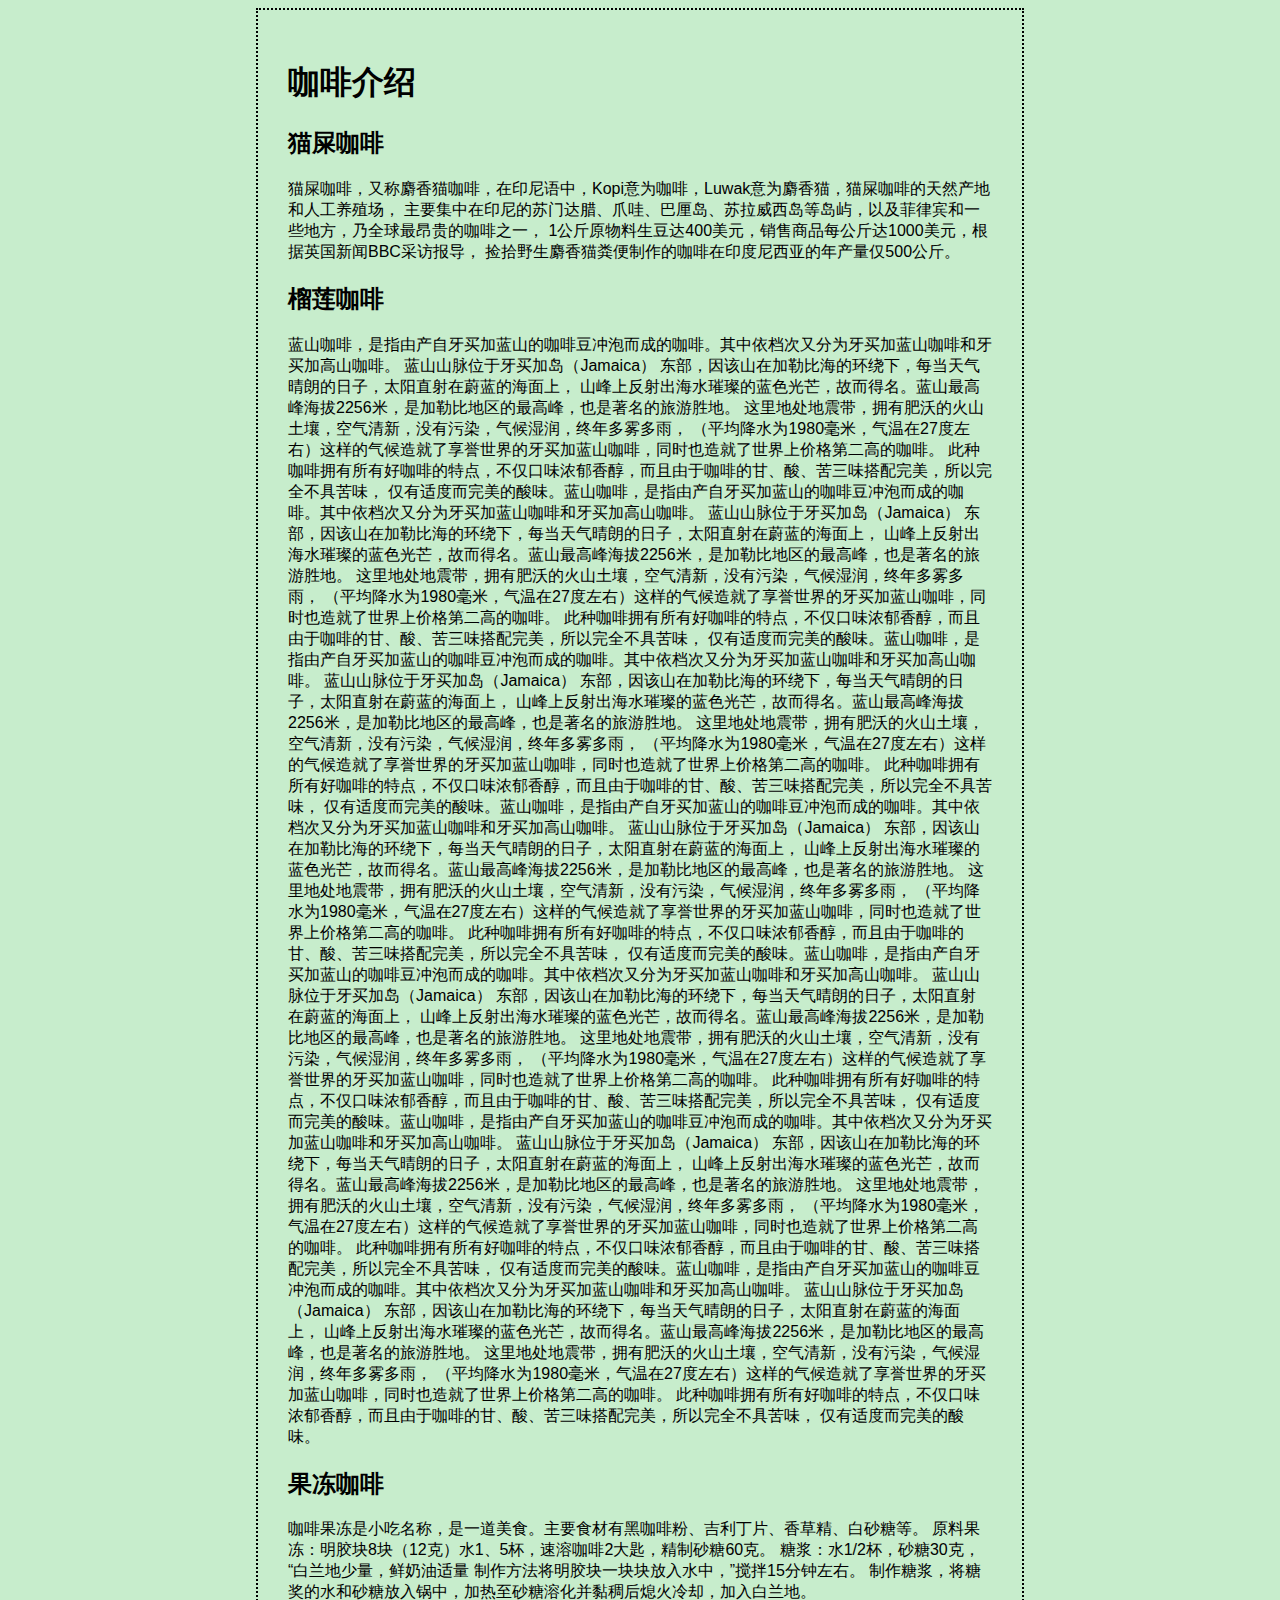
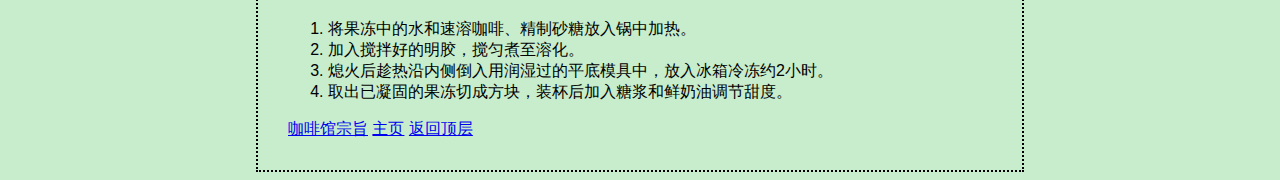
<file: 1/index.html>
<!doctype html>
<html>
  <head>
      <meta charset="GBK">
      <title>���ȿ�����������</title>
      <style  type="text/css">
          body {
              background-color: #C7EDCC;
              margin-left: 20%;
              margin-right: 20%;
              border: 2.5px dotted black;
              padding: 30px 30px 30px 30px;
              font-family: sans-serif;
          }
      </style>
  </head>
      <body>
      <h1>���Ƚ���</h1>
      <h2>èʺ����</h2>
      <p>èʺ���ȣ��ֳ�����è���ȣ���ӡ�����У�Kopi��Ϊ���ȣ�Luwak��Ϊ����è��èʺ���ȵ���Ȼ���غ��˹���ֳ����
          ��Ҫ������ӡ������Ŵ�����צ�ۡ����嵺�������������ȵ��죬�Լ����ɱ���һЩ�ط�����ȫ�����Ŀ���֮һ��
          1����ԭ����������400��Ԫ��������Ʒÿ�����1000��Ԫ������Ӣ������BBC�ɷñ�����
          ��ʰҰ������è��������Ŀ�����ӡ�������ǵ��������500���</p>
      <h2>��������</h2>
      <p>

          ��ɽ���ȣ���ָ�ɲ����������ɽ�Ŀ��ȶ����ݶ��ɵĿ��ȡ������������ַ�Ϊ�������ɽ���Ⱥ�����Ӹ�ɽ���ȡ�
          ��ɽɽ��λ������ӵ���Jamaica�� ���������ɽ�ڼ��ձȺ��Ļ����£�ÿ���������ʵ����ӣ�̫��ֱ����ε���ĺ����ϣ�
          ɽ���Ϸ������ˮ�貵���ɫ��â���ʶ���������ɽ��߷庣��2256�ף��Ǽ��ձȵ�������߷壬Ҳ������������ʤ�ء�
          ����ش��������ӵ�з��ֵĻ�ɽ�������������£�û����Ⱦ������ʪ������������꣬
          ��ƽ����ˮΪ1980���ף�������27�����ң��������������������������������ɽ���ȣ�ͬʱҲ����������ϼ۸�ڶ��ߵĿ��ȡ�
          ���ֿ���ӵ�����кÿ��ȵ��ص㣬������ζŨ���㴼���������ڿ��ȵĸʡ��ᡢ����ζ����������������ȫ���߿�ζ��
          �����ʶȶ���������ζ����ɽ���ȣ���ָ�ɲ����������ɽ�Ŀ��ȶ����ݶ��ɵĿ��ȡ������������ַ�Ϊ�������ɽ���Ⱥ�����Ӹ�ɽ���ȡ�
          ��ɽɽ��λ������ӵ���Jamaica�� ���������ɽ�ڼ��ձȺ��Ļ����£�ÿ���������ʵ����ӣ�̫��ֱ����ε���ĺ����ϣ�
          ɽ���Ϸ������ˮ�貵���ɫ��â���ʶ���������ɽ��߷庣��2256�ף��Ǽ��ձȵ�������߷壬Ҳ������������ʤ�ء�
          ����ش��������ӵ�з��ֵĻ�ɽ�������������£�û����Ⱦ������ʪ������������꣬
          ��ƽ����ˮΪ1980���ף�������27�����ң��������������������������������ɽ���ȣ�ͬʱҲ����������ϼ۸�ڶ��ߵĿ��ȡ�
          ���ֿ���ӵ�����кÿ��ȵ��ص㣬������ζŨ���㴼���������ڿ��ȵĸʡ��ᡢ����ζ����������������ȫ���߿�ζ��
          �����ʶȶ���������ζ����ɽ���ȣ���ָ�ɲ����������ɽ�Ŀ��ȶ����ݶ��ɵĿ��ȡ������������ַ�Ϊ�������ɽ���Ⱥ�����Ӹ�ɽ���ȡ�
          ��ɽɽ��λ������ӵ���Jamaica�� ���������ɽ�ڼ��ձȺ��Ļ����£�ÿ���������ʵ����ӣ�̫��ֱ����ε���ĺ����ϣ�
          ɽ���Ϸ������ˮ�貵���ɫ��â���ʶ���������ɽ��߷庣��2256�ף��Ǽ��ձȵ�������߷壬Ҳ������������ʤ�ء�
          ����ش��������ӵ�з��ֵĻ�ɽ�������������£�û����Ⱦ������ʪ������������꣬
          ��ƽ����ˮΪ1980���ף�������27�����ң��������������������������������ɽ���ȣ�ͬʱҲ����������ϼ۸�ڶ��ߵĿ��ȡ�
          ���ֿ���ӵ�����кÿ��ȵ��ص㣬������ζŨ���㴼���������ڿ��ȵĸʡ��ᡢ����ζ����������������ȫ���߿�ζ��
          �����ʶȶ���������ζ����ɽ���ȣ���ָ�ɲ����������ɽ�Ŀ��ȶ����ݶ��ɵĿ��ȡ������������ַ�Ϊ�������ɽ���Ⱥ�����Ӹ�ɽ���ȡ�
          ��ɽɽ��λ������ӵ���Jamaica�� ���������ɽ�ڼ��ձȺ��Ļ����£�ÿ���������ʵ����ӣ�̫��ֱ����ε���ĺ����ϣ�
          ɽ���Ϸ������ˮ�貵���ɫ��â���ʶ���������ɽ��߷庣��2256�ף��Ǽ��ձȵ�������߷壬Ҳ������������ʤ�ء�
          ����ش��������ӵ�з��ֵĻ�ɽ�������������£�û����Ⱦ������ʪ������������꣬
          ��ƽ����ˮΪ1980���ף�������27�����ң��������������������������������ɽ���ȣ�ͬʱҲ����������ϼ۸�ڶ��ߵĿ��ȡ�
          ���ֿ���ӵ�����кÿ��ȵ��ص㣬������ζŨ���㴼���������ڿ��ȵĸʡ��ᡢ����ζ����������������ȫ���߿�ζ��
          �����ʶȶ���������ζ����ɽ���ȣ���ָ�ɲ����������ɽ�Ŀ��ȶ����ݶ��ɵĿ��ȡ������������ַ�Ϊ�������ɽ���Ⱥ�����Ӹ�ɽ���ȡ�
          ��ɽɽ��λ������ӵ���Jamaica�� ���������ɽ�ڼ��ձȺ��Ļ����£�ÿ���������ʵ����ӣ�̫��ֱ����ε���ĺ����ϣ�
          ɽ���Ϸ������ˮ�貵���ɫ��â���ʶ���������ɽ��߷庣��2256�ף��Ǽ��ձȵ�������߷壬Ҳ������������ʤ�ء�
          ����ش��������ӵ�з��ֵĻ�ɽ�������������£�û����Ⱦ������ʪ������������꣬
          ��ƽ����ˮΪ1980���ף�������27�����ң��������������������������������ɽ���ȣ�ͬʱҲ����������ϼ۸�ڶ��ߵĿ��ȡ�
          ���ֿ���ӵ�����кÿ��ȵ��ص㣬������ζŨ���㴼���������ڿ��ȵĸʡ��ᡢ����ζ����������������ȫ���߿�ζ��
          �����ʶȶ���������ζ����ɽ���ȣ���ָ�ɲ����������ɽ�Ŀ��ȶ����ݶ��ɵĿ��ȡ������������ַ�Ϊ�������ɽ���Ⱥ�����Ӹ�ɽ���ȡ�
          ��ɽɽ��λ������ӵ���Jamaica�� ���������ɽ�ڼ��ձȺ��Ļ����£�ÿ���������ʵ����ӣ�̫��ֱ����ε���ĺ����ϣ�
          ɽ���Ϸ������ˮ�貵���ɫ��â���ʶ���������ɽ��߷庣��2256�ף��Ǽ��ձȵ�������߷壬Ҳ������������ʤ�ء�
          ����ش��������ӵ�з��ֵĻ�ɽ�������������£�û����Ⱦ������ʪ������������꣬
          ��ƽ����ˮΪ1980���ף�������27�����ң��������������������������������ɽ���ȣ�ͬʱҲ����������ϼ۸�ڶ��ߵĿ��ȡ�
          ���ֿ���ӵ�����кÿ��ȵ��ص㣬������ζŨ���㴼���������ڿ��ȵĸʡ��ᡢ����ζ����������������ȫ���߿�ζ��
          �����ʶȶ���������ζ����ɽ���ȣ���ָ�ɲ����������ɽ�Ŀ��ȶ����ݶ��ɵĿ��ȡ������������ַ�Ϊ�������ɽ���Ⱥ�����Ӹ�ɽ���ȡ�
          ��ɽɽ��λ������ӵ���Jamaica�� ���������ɽ�ڼ��ձȺ��Ļ����£�ÿ���������ʵ����ӣ�̫��ֱ����ε���ĺ����ϣ�
          ɽ���Ϸ������ˮ�貵���ɫ��â���ʶ���������ɽ��߷庣��2256�ף��Ǽ��ձȵ�������߷壬Ҳ������������ʤ�ء�
          ����ش��������ӵ�з��ֵĻ�ɽ�������������£�û����Ⱦ������ʪ������������꣬
          ��ƽ����ˮΪ1980���ף�������27�����ң��������������������������������ɽ���ȣ�ͬʱҲ����������ϼ۸�ڶ��ߵĿ��ȡ�
          ���ֿ���ӵ�����кÿ��ȵ��ص㣬������ζŨ���㴼���������ڿ��ȵĸʡ��ᡢ����ζ����������������ȫ���߿�ζ��
          �����ʶȶ���������ζ��</p>
      <h2 id="��������">��������</h2>
      <p>���ȹ�����С�����ƣ���һ����ʳ����Ҫʳ���кڿ��ȷۡ�������Ƭ����ݾ�����ɰ�ǵȡ�
          ԭ�Ϲ�����������8�飨12�ˣ�ˮ1��5�������ܿ���2��ף�����ɰ��60�ˡ�
          �ǽ���ˮ1/2����ɰ��30�ˣ�<q>����������������������
          ����������������һ������ˮ�У�</q>����15�������ҡ�
          �����ǽ������ǽ���ˮ��ɰ�Ƿ�����У�������ɰ���ܻ�������Ϩ����ȴ����������ء�
      <ol>
      <li>�������е�ˮ�����ܿ��ȡ�����ɰ�Ƿ�����м��ȡ�</li>
      <li>�������õ����������������ܻ���</li>
      <li>Ϩ���������ڲ൹������ʪ����ƽ��ģ���У���������䶳Լ2Сʱ��</li>
      <li>ȡ�������̵Ĺ����гɷ��飬װ��������ǽ��������͵�����ȡ�</li>
      </ol>
      <a target="_blank" href="../1/mission.html">���ȹ���ּ</a>
      <a target="_blank" href="https://mrtzone.top/"
      title="������ҳ">��ҳ</a>
      <a href="#top">���ض���</a>
      </body>
</html>
</file>
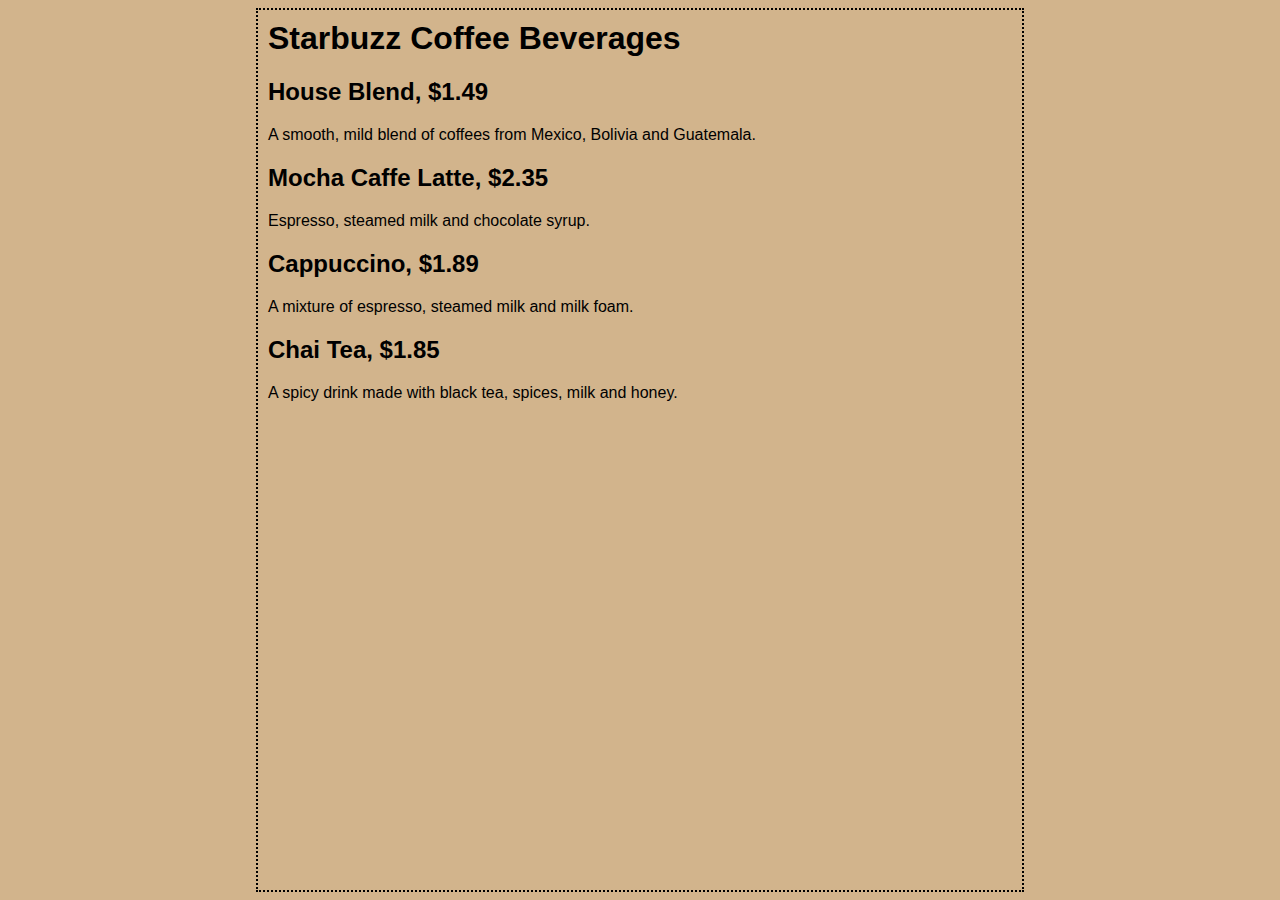
<file: hfhtmlcss/chapter1/starbuzz/index.html>
<html>
<head>
	<title>Starbuzz Coffee</title>
	<style>
		body {
			background-color: #d2b48c;
			margin-left: 20%;
			margin-right: 20%;
			border: 2px dotted black;
			padding: 10px 10px 10px 10px;
			font-family: sans-serif;
		}	
	</style>
</head>

<body>
	<h1>Starbuzz Coffee Beverages</h1>

	<h2>House Blend, $1.49</h2>
	<p>A smooth, mild blend of coffees from Mexico, Bolivia and Guatemala.</p>

	<h2>Mocha Caffe Latte, $2.35</h2>
	<p>Espresso, steamed milk and chocolate syrup.</p>

	<h2>Cappuccino, $1.89</h2>
	<p>A mixture of espresso, steamed milk and milk foam.</p>

	<h2>Chai Tea, $1.85</h2>
	<p>A spicy drink made with black tea, spices, milk and honey.</p>
</body>
</html>
</file>
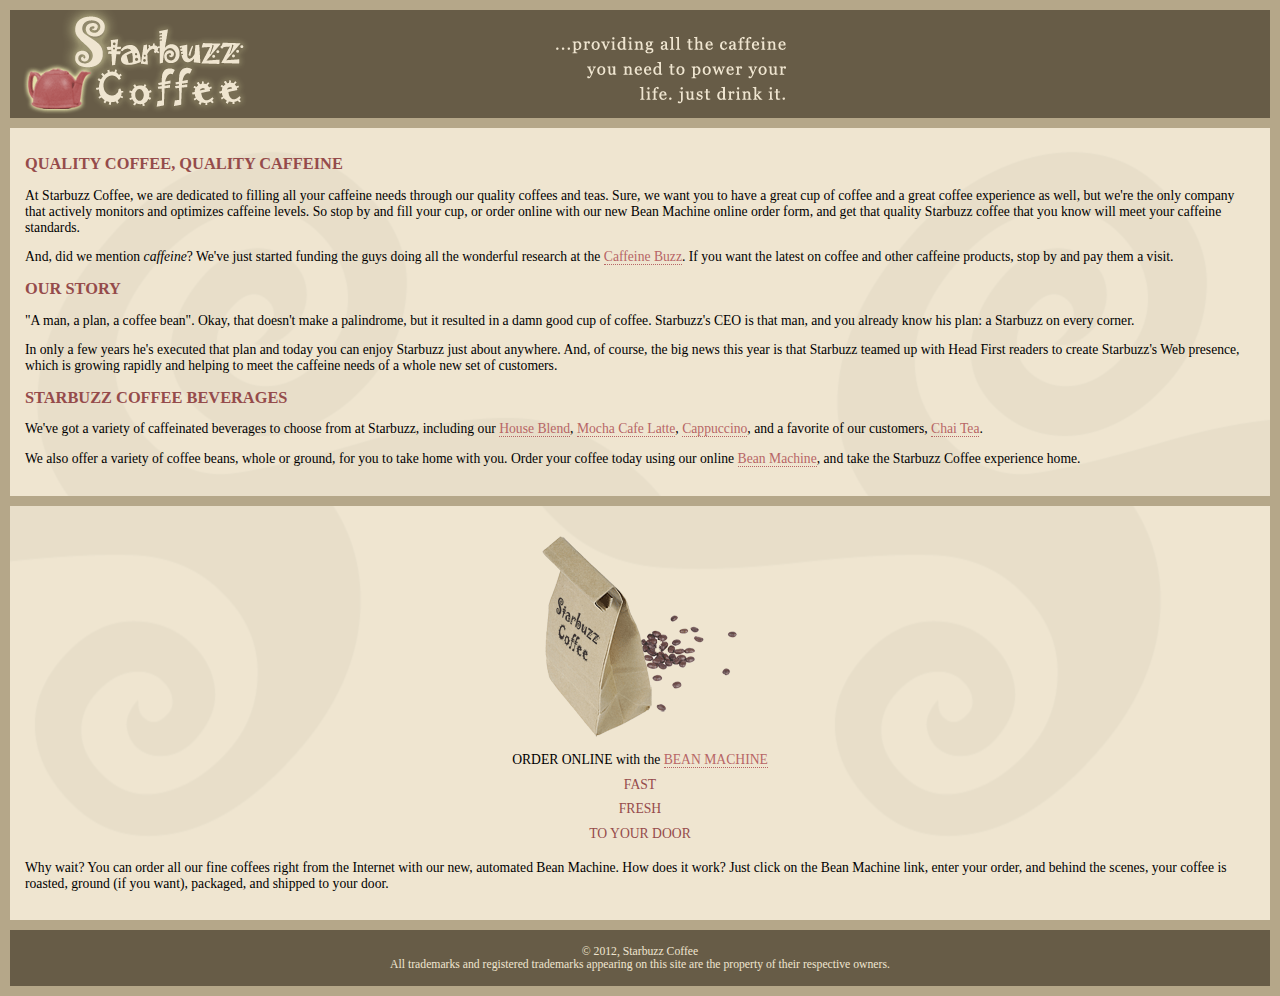
<file: hfhtmlcss/chapter11/absolute/index.html>
<!DOCTYPE html>
<html>
  <head>
    <meta charset="utf-8">
    <title>Starbuzz Coffee</title>
    <link rel="stylesheet" type="text/css" href="starbuzz.css">
  </head> 

  <body>
    <div id="header">
      <img src="images/header.gif" alt="Starbuzz Coffee header image">
    </div>

    <div id="main">
      <h1>QUALITY COFFEE, QUALITY CAFFEINE</h1>
      <p>
        At Starbuzz Coffee, we are dedicated to filling all your  caffeine needs through our 
        quality coffees and teas. Sure, we want you to have a great cup of coffee and a great 
        coffee experience as well, but we're the only company that actively monitors and 
        optimizes caffeine levels. So stop by and fill your cup, or order online with our new Bean 
        Machine online order form, and get that quality Starbuzz coffee that you know will meet 
        your caffeine standards.
      </p>
      <p>
        And, did we mention <em>caffeine</em>? We've just started funding the guys doing all 
        the wonderful research at the <a href="http://buzz.headfirstlabs.com"
        title="Read all about caffeine on the Buzz">Caffeine Buzz</a>.
        If you want the latest on coffee and other caffeine products, 
        stop by and pay them a visit.
      </p>
      <h1>OUR STORY</h1>
      <p>
        "A man, a plan, a coffee bean". Okay, that doesn't make a palindrome, but it resulted
        in a damn good cup of coffee.  Starbuzz's CEO is that man, and you already know his 
        plan: a Starbuzz on every corner.
      </p> 
      <p>In only a few years he's executed that plan and today 
        you can enjoy Starbuzz just about anywhere.  And, of course, the big news this year 
        is that Starbuzz teamed up with Head First readers to create Starbuzz's Web presence,  
        which is growing rapidly and helping to meet the caffeine needs of a whole new set of 
        customers.  
      </p>
      <h1>STARBUZZ COFFEE BEVERAGES</h1>
      <p>
        We've got a variety of caffeinated beverages to choose
        from at Starbuzz, including our 
        <a href="beverages.html#house" title="House Blend">House Blend</a>,
        <a href="beverages.html#mocha" title="Mocha Cafe Latte">Mocha Cafe Latte</a>, 
        <a href="beverages.html#cappuccino" title="Cappuccino">Cappuccino</a>,
        and a favorite of our customers, 
        <a href="beverages.html#chai" title="Chai Tea">Chai Tea</a>.
      </p>
      <p>
        We also offer a variety of coffee beans, whole or ground, for you to
        take home with you.  Order your coffee today using our online
        <a href="form.html" title="form.html">Bean Machine</a>, and take
        the Starbuzz Coffee experience home.
      </p>
    </div>

    <div id="sidebar">
      <p class="beanheading">
        <img src="images/bag.gif" alt="Bean Machine bag">
        <br>
        ORDER ONLINE
        with the 
        <a href="form.html">BEAN MACHINE</a>
        <br>
        <span class="slogan">
            FAST <br>
            FRESH <br>
            TO YOUR DOOR <br>
        </span>
      </p>
      <p>
        Why wait?  You can order all our fine coffees right from the Internet with our new, 
        automated Bean Machine.  How does it work?  Just click on the Bean Machine link, 
        enter your order, and behind the scenes, your coffee is roasted, ground 
        (if you want), packaged, and shipped to your door.
      </p>
    </div>

    <div id="footer">
      &copy; 2012, Starbuzz Coffee
      <br>
      All trademarks and registered trademarks appearing on 
      this site are the property of their respective owners.
    </div>

  </body>
</html>
</file>
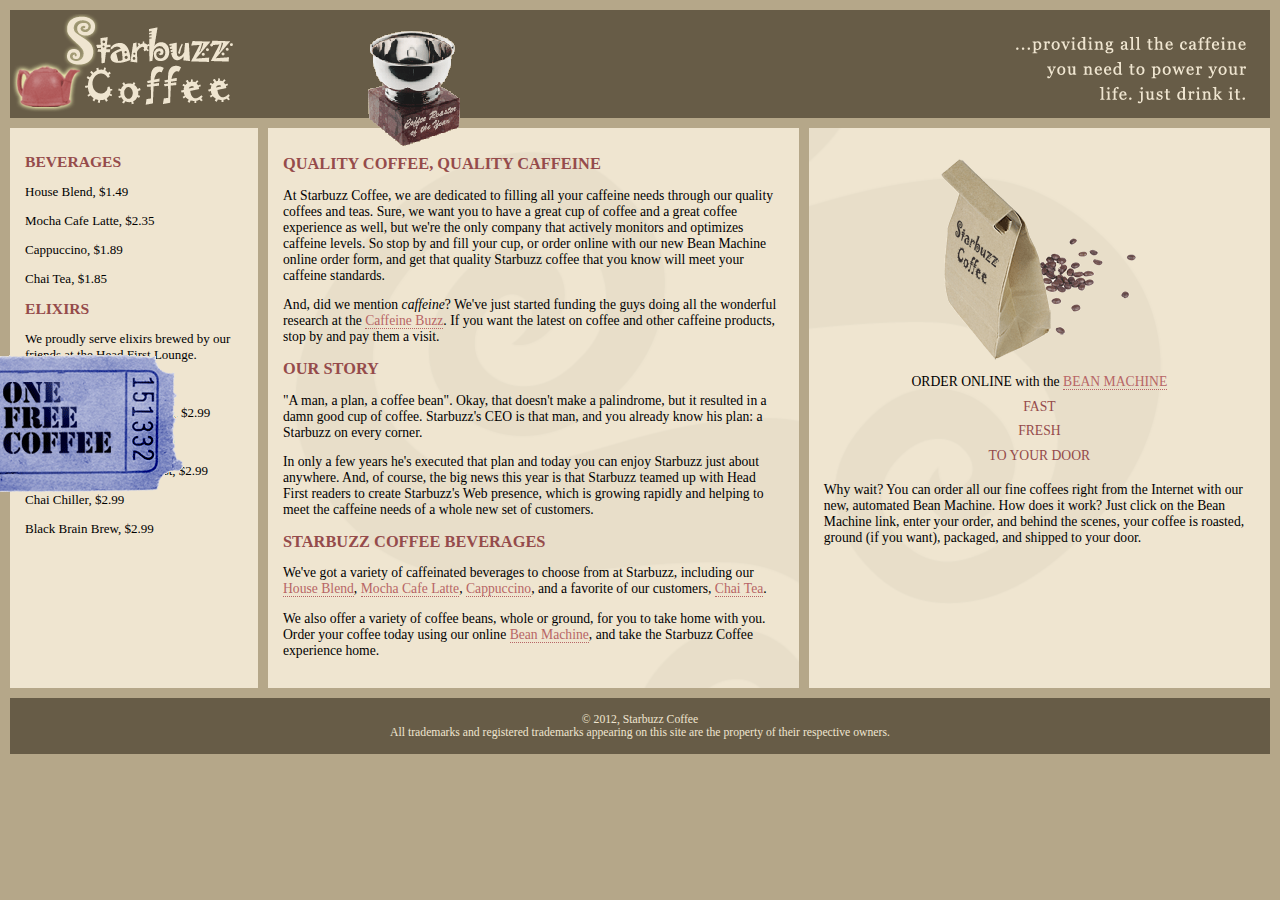
<file: hfhtmlcss/chapter11/starbuzz-complete/index.html>
<!DOCTYPE html>
<html>
  <head>
    <meta charset="utf-8">
    <title>Starbuzz Coffee</title>
    <link rel="stylesheet" type="text/css" href="starbuzz.css">
  </head> 

  <body>
    <div id="header">
      <img id="headerLogo"
           src="images/headerLogo.gif" alt="Starbuzz Coffee logo image">
      <img id="headerSlogan"
           src="images/headerSlogan.gif" alt="Providing all the caffeine you need to power your life.">
    </div>

	<div id="award">
		<img src="images/award.gif" 
			alt="Roaster of the Year award">
	</div>

	<div id="tableContainer">
	<div id="tableRow">
	<div id="drinks">
		<h1>BEVERAGES</h1>
			<p>House Blend, $1.49</p>
			<p>Mocha Cafe Latte, $2.35</p>
			<p>Cappuccino, $1.89</p>
			<p>Chai Tea, $1.85</p>
		<h1>ELIXIRS</h1>
			<p>
				We proudly serve elixirs brewed by our friends
				at the Head First Lounge.
			</p>
			<p>Green Tea Cooler, $2.99</p>
			<p>Raspberry Ice Concentration, $2.99</p>
			<p>Blueberry Bliss Elixir, $2.99</p>
			<p>Cranberry Antioxidant Blast, $2.99</p>
			<p>Chai Chiller, $2.99</p>
			<p>Black Brain Brew, $2.99</p>
	</div>
    <div id="main">
      <h1>QUALITY COFFEE, QUALITY CAFFEINE</h1>
      <p>
        At Starbuzz Coffee, we are dedicated to filling all your  caffeine needs through our 
        quality coffees and teas. Sure, we want you to have a great cup of coffee and a great 
        coffee experience as well, but we're the only company that actively monitors and 
        optimizes caffeine levels. So stop by and fill your cup, or order online with our new Bean 
        Machine online order form, and get that quality Starbuzz coffee that you know will meet 
        your caffeine standards.
      </p>
      <p>
        And, did we mention <em>caffeine</em>? We've just started funding the guys doing all 
        the wonderful research at the <a href="http://buzz.wickedlysmart.com"
        title="Read all about caffeine on the Buzz">Caffeine Buzz</a>.
        If you want the latest on coffee and other caffeine products, 
        stop by and pay them a visit.
      </p>
      <h1>OUR STORY</h1>
      <p>
        "A man, a plan, a coffee bean". Okay, that doesn't make a palindrome, but it resulted
        in a damn good cup of coffee.  Starbuzz's CEO is that man, and you already know his 
        plan: a Starbuzz on every corner.
      </p> 
      <p>In only a few years he's executed that plan and today 
        you can enjoy Starbuzz just about anywhere.  And, of course, the big news this year 
        is that Starbuzz teamed up with Head First readers to create Starbuzz's Web presence,  
        which is growing rapidly and helping to meet the caffeine needs of a whole new set of 
        customers.  
      </p>
      <h1>STARBUZZ COFFEE BEVERAGES</h1>
      <p>
        We've got a variety of caffeinated beverages to choose
        from at Starbuzz, including our 
        <a href="beverages.html#house" title="House Blend">House Blend</a>,
        <a href="beverages.html#mocha" title="Mocha Cafe Latte">Mocha Cafe Latte</a>, 
        <a href="beverages.html#cappuccino" title="Cappuccino">Cappuccino</a>,
        and a favorite of our customers, 
        <a href="beverages.html#chai" title="Chai Tea">Chai Tea</a>.
      </p>
      <p>
        We also offer a variety of coffee beans, whole or ground, for you to
        take home with you.  Order your coffee today using our online
        <a href="form.html" title="form.html">Bean Machine</a>, and take
        the Starbuzz Coffee experience home.
      </p>
    </div>

    <div id="sidebar">
      <p class="beanheading">
        <img src="images/bag.gif" alt="Bean Machine bag">
        <br>
        ORDER ONLINE
        with the 
        <a href="form.html">BEAN MACHINE</a>
        <br>
        <span class="slogan">
            FAST <br>
            FRESH <br>
            TO YOUR DOOR <br>
        </span>
      </p>
      <p>
        Why wait?  You can order all our fine coffees right from the Internet with our new, 
        automated Bean Machine.  How does it work?  Just click on the Bean Machine link, 
        enter your order, and behind the scenes, your coffee is roasted, ground 
        (if you want), packaged, and shipped to your door.
      </p>
    </div> <!-- sidebar -->
	</div> <!-- tableRow -->
	</div> <!-- tableContainer -->

	<div id="coupon">
		<a href="freecoffee.html" title="Click here to get your free coffee">
			<img src="images/ticket.gif" alt="Starbuzz coupon ticket">
		</a>
	</div>

    <div id="footer">
      &copy; 2012, Starbuzz Coffee
      <br>
      All trademarks and registered trademarks appearing on 
      this site are the property of their respective owners.
    </div>

  </body>
</html>
</file>
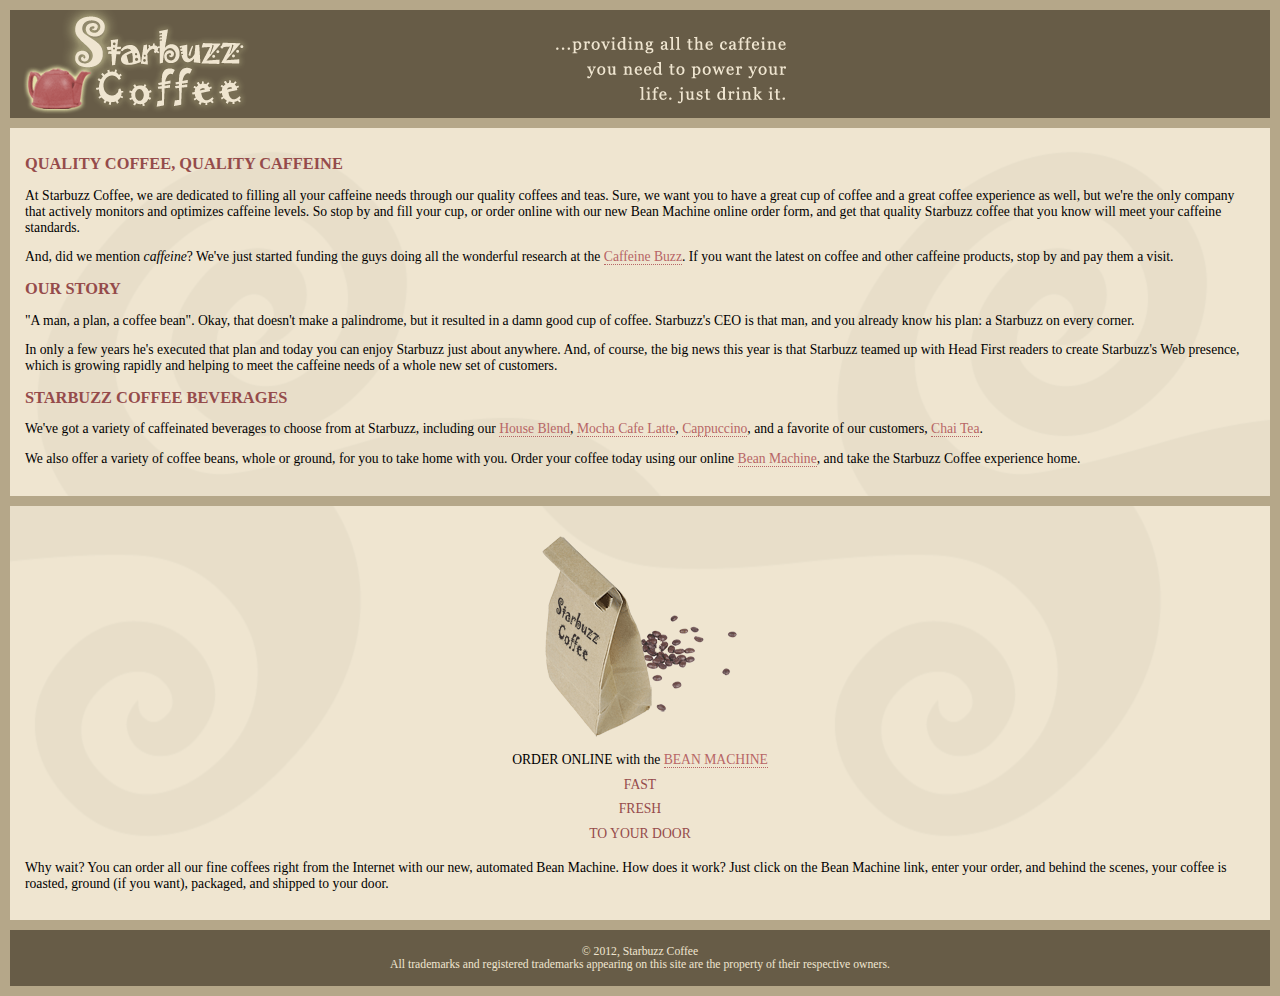
<file: hfhtmlcss/chapter11/starbuzz/index.html>
<!DOCTYPE html>
<html>
  <head>
    <meta charset="utf-8">
    <title>Starbuzz Coffee</title>
    <link rel="stylesheet" type="text/css" href="starbuzz.css">
  </head> 

  <body>
    <div id="header">
      <img src="images/header.gif" alt="Starbuzz Coffee header image">
    </div>

    <div id="main">
      <h1>QUALITY COFFEE, QUALITY CAFFEINE</h1>
      <p>
        At Starbuzz Coffee, we are dedicated to filling all your  caffeine needs through our 
        quality coffees and teas. Sure, we want you to have a great cup of coffee and a great 
        coffee experience as well, but we're the only company that actively monitors and 
        optimizes caffeine levels. So stop by and fill your cup, or order online with our new Bean 
        Machine online order form, and get that quality Starbuzz coffee that you know will meet 
        your caffeine standards.
      </p>
      <p>
        And, did we mention <em>caffeine</em>? We've just started funding the guys doing all 
        the wonderful research at the <a href="http://buzz.wickedlysmart.com"
        title="Read all about caffeine on the Buzz">Caffeine Buzz</a>.
        If you want the latest on coffee and other caffeine products, 
        stop by and pay them a visit.
      </p>
      <h1>OUR STORY</h1>
      <p>
        "A man, a plan, a coffee bean". Okay, that doesn't make a palindrome, but it resulted
        in a damn good cup of coffee.  Starbuzz's CEO is that man, and you already know his 
        plan: a Starbuzz on every corner.
      </p> 
      <p>In only a few years he's executed that plan and today 
        you can enjoy Starbuzz just about anywhere.  And, of course, the big news this year 
        is that Starbuzz teamed up with Head First readers to create Starbuzz's Web presence,  
        which is growing rapidly and helping to meet the caffeine needs of a whole new set of 
        customers.  
      </p>
      <h1>STARBUZZ COFFEE BEVERAGES</h1>
      <p>
        We've got a variety of caffeinated beverages to choose
        from at Starbuzz, including our 
        <a href="beverages.html#house" title="House Blend">House Blend</a>,
        <a href="beverages.html#mocha" title="Mocha Cafe Latte">Mocha Cafe Latte</a>, 
        <a href="beverages.html#cappuccino" title="Cappuccino">Cappuccino</a>,
        and a favorite of our customers, 
        <a href="beverages.html#chai" title="Chai Tea">Chai Tea</a>.
      </p>
      <p>
        We also offer a variety of coffee beans, whole or ground, for you to
        take home with you.  Order your coffee today using our online
        <a href="form.html">Bean Machine</a>, and take
        the Starbuzz Coffee experience home.
      </p>
    </div>

    <div id="sidebar">
      <p class="beanheading">
        <img src="images/bag.gif" alt="Bean Machine bag">
        <br>
        ORDER ONLINE
        with the 
        <a href="form.html">BEAN MACHINE</a>
        <br>
        <span class="slogan">
            FAST <br>
            FRESH <br>
            TO YOUR DOOR <br>
        </span>
      </p>
      <p>
        Why wait?  You can order all our fine coffees right from the Internet with our new, 
        automated Bean Machine.  How does it work?  Just click on the Bean Machine link, 
        enter your order, and behind the scenes, your coffee is roasted, ground 
        (if you want), packaged, and shipped to your door.
      </p>
    </div>

    <div id="footer">
      &copy; 2012, Starbuzz Coffee
      <br>
      All trademarks and registered trademarks appearing on 
      this site are the property of their respective owners.
    </div>

  </body>
</html>
</file>
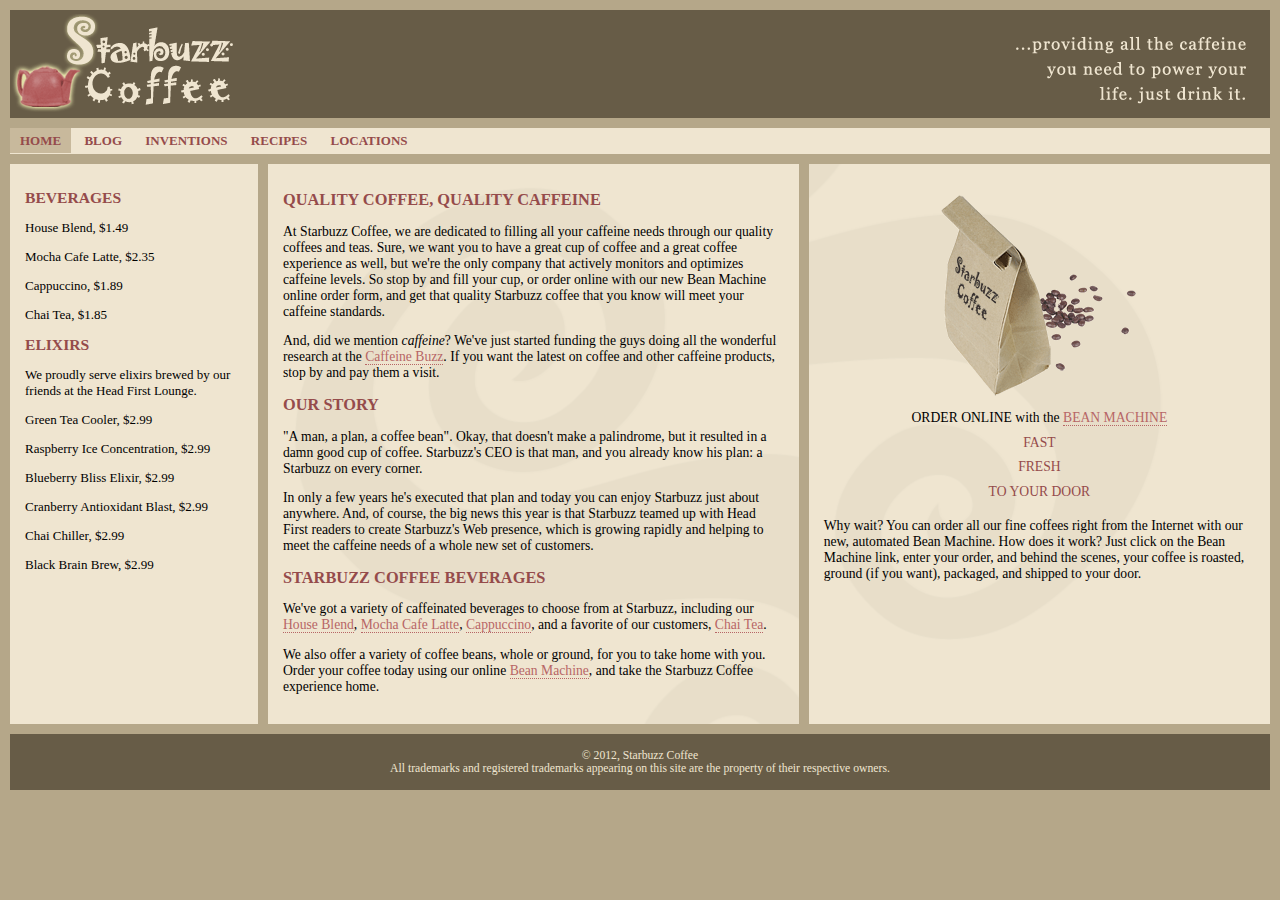
<file: hfhtmlcss/chapter12/starbuzz/index.html>
<!DOCTYPE html>
<html>
  <head>
    <meta charset="utf-8">
    <title>Starbuzz Coffee</title>
    <link rel="stylesheet" type="text/css" href="starbuzz.css">
  </head> 

  <body>
    <header class="top">
      <img id="headerLogo"
           src="images/headerLogo.gif" alt="Starbuzz Coffee header logo image">
      <img id="headerSlogan"
          src="images/headerSlogan.gif" alt="Providing all the caffeine you need to power your life.">
    </header>

	<nav>
	<ul>
		<li class="selected"><a href="index.html">HOME</a></li>
		<li><a href="blog.html">BLOG</a></li>
		<li><a href="">INVENTIONS</a></li>
		<li><a href="">RECIPES</a></li>
		<li><a href="">LOCATIONS</a></li>
	</ul>
	</nav>

	<div id="tableContainer">
	<div id="tableRow">
	<section id="drinks">
		<h1>BEVERAGES</h1>
			<p>House Blend, $1.49</p>
			<p>Mocha Cafe Latte, $2.35</p>
			<p>Cappuccino, $1.89</p>
			<p>Chai Tea, $1.85</p>
		<h1>ELIXIRS</h1>
			<p>
				We proudly serve elixirs brewed by our friends
				at the Head First Lounge.
			</p>
			<p>Green Tea Cooler, $2.99</p>
			<p>Raspberry Ice Concentration, $2.99</p>
			<p>Blueberry Bliss Elixir, $2.99</p>
			<p>Cranberry Antioxidant Blast, $2.99</p>
			<p>Chai Chiller, $2.99</p>
			<p>Black Brain Brew, $2.99</p>
	</section>
    <section id="main">
      <h1>QUALITY COFFEE, QUALITY CAFFEINE</h1>
      <p>
        At Starbuzz Coffee, we are dedicated to filling all your  caffeine needs through our 
        quality coffees and teas. Sure, we want you to have a great cup of coffee and a great 
        coffee experience as well, but we're the only company that actively monitors and 
        optimizes caffeine levels. So stop by and fill your cup, or order online with our new Bean 
        Machine online order form, and get that quality Starbuzz coffee that you know will meet 
        your caffeine standards.
      </p>
      <p>
        And, did we mention <em>caffeine</em>? We've just started funding the guys doing all 
        the wonderful research at the <a href="http://buzz.headfirstlabs.com"
        title="Read all about caffeine on the Buzz">Caffeine Buzz</a>.
        If you want the latest on coffee and other caffeine products, 
        stop by and pay them a visit.
      </p>
      <h1>OUR STORY</h1>
      <p>
        "A man, a plan, a coffee bean". Okay, that doesn't make a palindrome, but it resulted
        in a damn good cup of coffee.  Starbuzz's CEO is that man, and you already know his 
        plan: a Starbuzz on every corner.
      </p> 
      <p>In only a few years he's executed that plan and today 
        you can enjoy Starbuzz just about anywhere.  And, of course, the big news this year 
        is that Starbuzz teamed up with Head First readers to create Starbuzz's Web presence,  
        which is growing rapidly and helping to meet the caffeine needs of a whole new set of 
        customers.  
      </p>
      <h1>STARBUZZ COFFEE BEVERAGES</h1>
      <p>
        We've got a variety of caffeinated beverages to choose
        from at Starbuzz, including our 
        <a href="beverages.html#house" title="House Blend">House Blend</a>,
        <a href="beverages.html#mocha" title="Mocha Cafe Latte">Mocha Cafe Latte</a>, 
        <a href="beverages.html#cappuccino" title="Cappuccino">Cappuccino</a>,
        and a favorite of our customers, 
        <a href="beverages.html#chai" title="Chai Tea">Chai Tea</a>.
      </p>
      <p>
        We also offer a variety of coffee beans, whole or ground, for you to
        take home with you.  Order your coffee today using our online
        <a href="form.html" title="form.html">Bean Machine</a>, and take
        the Starbuzz Coffee experience home.
      </p>
    </section>

    <aside>
      <p class="beanheading">
        <img src="images/bag.gif" alt="Bean Machine bag">
        <br>
        ORDER ONLINE
        with the 
        <a href="form.html">BEAN MACHINE</a>
        <br>
        <span class="slogan">
            FAST <br>
            FRESH <br>
            TO YOUR DOOR <br>
        </span>
      </p>
      <p>
        Why wait?  You can order all our fine coffees right from the Internet with our new, 
        automated Bean Machine.  How does it work?  Just click on the Bean Machine link, 
        enter your order, and behind the scenes, your coffee is roasted, ground 
        (if you want), packaged, and shipped to your door.
      </p>
    </aside>
	</div> <!-- tableRow -->
	</div> <!-- tableContainer -->

    <footer>
      &copy; 2012, Starbuzz Coffee
      <br>
      All trademarks and registered trademarks appearing on 
      this site are the property of their respective owners.
    </footer>

  </body>
</html>
</file>
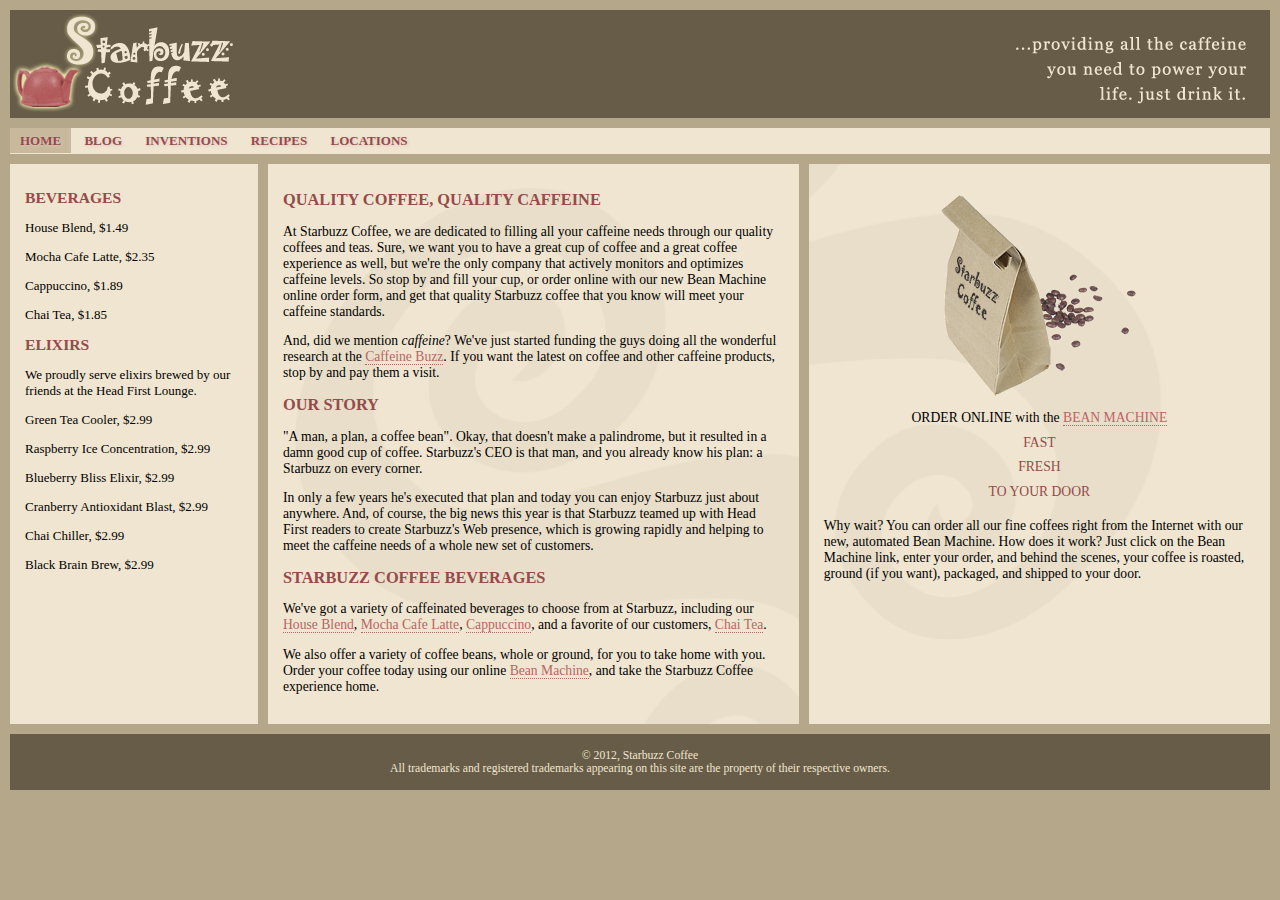
<file: hfhtmlcss/chapter14/starbuzz/index.html>
<!DOCTYPE html>
<html>
  <head>
    <meta charset="utf-8">
    <title>Starbuzz Coffee</title>
    <link rel="stylesheet" type="text/css" href="starbuzz.css">
  </head> 

  <body>
    <header class="top">
      <img id="headerLogo"
           src="images/headerLogo.gif" alt="Starbuzz Coffee header logo image">
      <img id="headerSlogan"
          src="images/headerSlogan.gif" alt="Providing all the caffeine you need to power your life.">
    </header>

	<nav>
	<ul>
		<li class="selected"><a href="index.html">Home</a></li>
		<li><a href="blog.html">Blog</a></li>
		<li><a href="">Inventions</a></li>
		<li><a href="">Recipes</a></li>
		<li><a href="">Locations</a></li>
	</ul>
	</nav>

	<div id="tableContainer">
	<div id="tableRow">
	<section id="drinks">
		<h1>BEVERAGES</h1>
			<p>House Blend, $1.49</p>
			<p>Mocha Cafe Latte, $2.35</p>
			<p>Cappuccino, $1.89</p>
			<p>Chai Tea, $1.85</p>
		<h1>ELIXIRS</h1>
			<p>
				We proudly serve elixirs brewed by our friends
				at the Head First Lounge.
			</p>
			<p>Green Tea Cooler, $2.99</p>
			<p>Raspberry Ice Concentration, $2.99</p>
			<p>Blueberry Bliss Elixir, $2.99</p>
			<p>Cranberry Antioxidant Blast, $2.99</p>
			<p>Chai Chiller, $2.99</p>
			<p>Black Brain Brew, $2.99</p>
	</section>
    <section id="main">
      <h1>QUALITY COFFEE, QUALITY CAFFEINE</h1>
      <p>
        At Starbuzz Coffee, we are dedicated to filling all your  caffeine needs through our 
        quality coffees and teas. Sure, we want you to have a great cup of coffee and a great 
        coffee experience as well, but we're the only company that actively monitors and 
        optimizes caffeine levels. So stop by and fill your cup, or order online with our new Bean 
        Machine online order form, and get that quality Starbuzz coffee that you know will meet 
        your caffeine standards.
      </p>
      <p>
        And, did we mention <em>caffeine</em>? We've just started funding the guys doing all 
        the wonderful research at the <a href="http://buzz.headfirstlabs.com"
        title="Read all about caffeine on the Buzz">Caffeine Buzz</a>.
        If you want the latest on coffee and other caffeine products, 
        stop by and pay them a visit.
      </p>
      <h1>OUR STORY</h1>
      <p>
        "A man, a plan, a coffee bean". Okay, that doesn't make a palindrome, but it resulted
        in a damn good cup of coffee.  Starbuzz's CEO is that man, and you already know his 
        plan: a Starbuzz on every corner.
      </p> 
      <p>In only a few years he's executed that plan and today 
        you can enjoy Starbuzz just about anywhere.  And, of course, the big news this year 
        is that Starbuzz teamed up with Head First readers to create Starbuzz's Web presence,  
        which is growing rapidly and helping to meet the caffeine needs of a whole new set of 
        customers.  
      </p>
      <h1>STARBUZZ COFFEE BEVERAGES</h1>
      <p>
        We've got a variety of caffeinated beverages to choose
        from at Starbuzz, including our 
        <a href="beverages.html#house" title="House Blend">House Blend</a>,
        <a href="beverages.html#mocha" title="Mocha Cafe Latte">Mocha Cafe Latte</a>, 
        <a href="beverages.html#cappuccino" title="Cappuccino">Cappuccino</a>,
        and a favorite of our customers, 
        <a href="beverages.html#chai" title="Chai Tea">Chai Tea</a>.
      </p>
      <p>
        We also offer a variety of coffee beans, whole or ground, for you to
        take home with you.  Order your coffee today using our online
        <a href="form.html" title="form.html">Bean Machine</a>, and take
        the Starbuzz Coffee experience home.
      </p>
    </section>

    <aside>
      <p class="beanheading">
        <img src="images/bag.gif" alt="Bean Machine bag">
        <br>
        ORDER ONLINE
        with the 
        <a href="form.html">BEAN MACHINE</a>
        <br>
        <span class="slogan">
            FAST <br>
            FRESH <br>
            TO YOUR DOOR <br>
        </span>
      </p>
      <p>
        Why wait?  You can order all our fine coffees right from the Internet with our new, 
        automated Bean Machine.  How does it work?  Just click on the Bean Machine link, 
        enter your order, and behind the scenes, your coffee is roasted, ground 
        (if you want), packaged, and shipped to your door.
      </p>
    </aside>
	</div> <!-- tableRow -->
	</div> <!-- tableContainer -->

    <footer>
      &copy; 2012, Starbuzz Coffee
      <br>
      All trademarks and registered trademarks appearing on 
      this site are the property of their respective owners.
    </footer>

  </body>
</html>
</file>
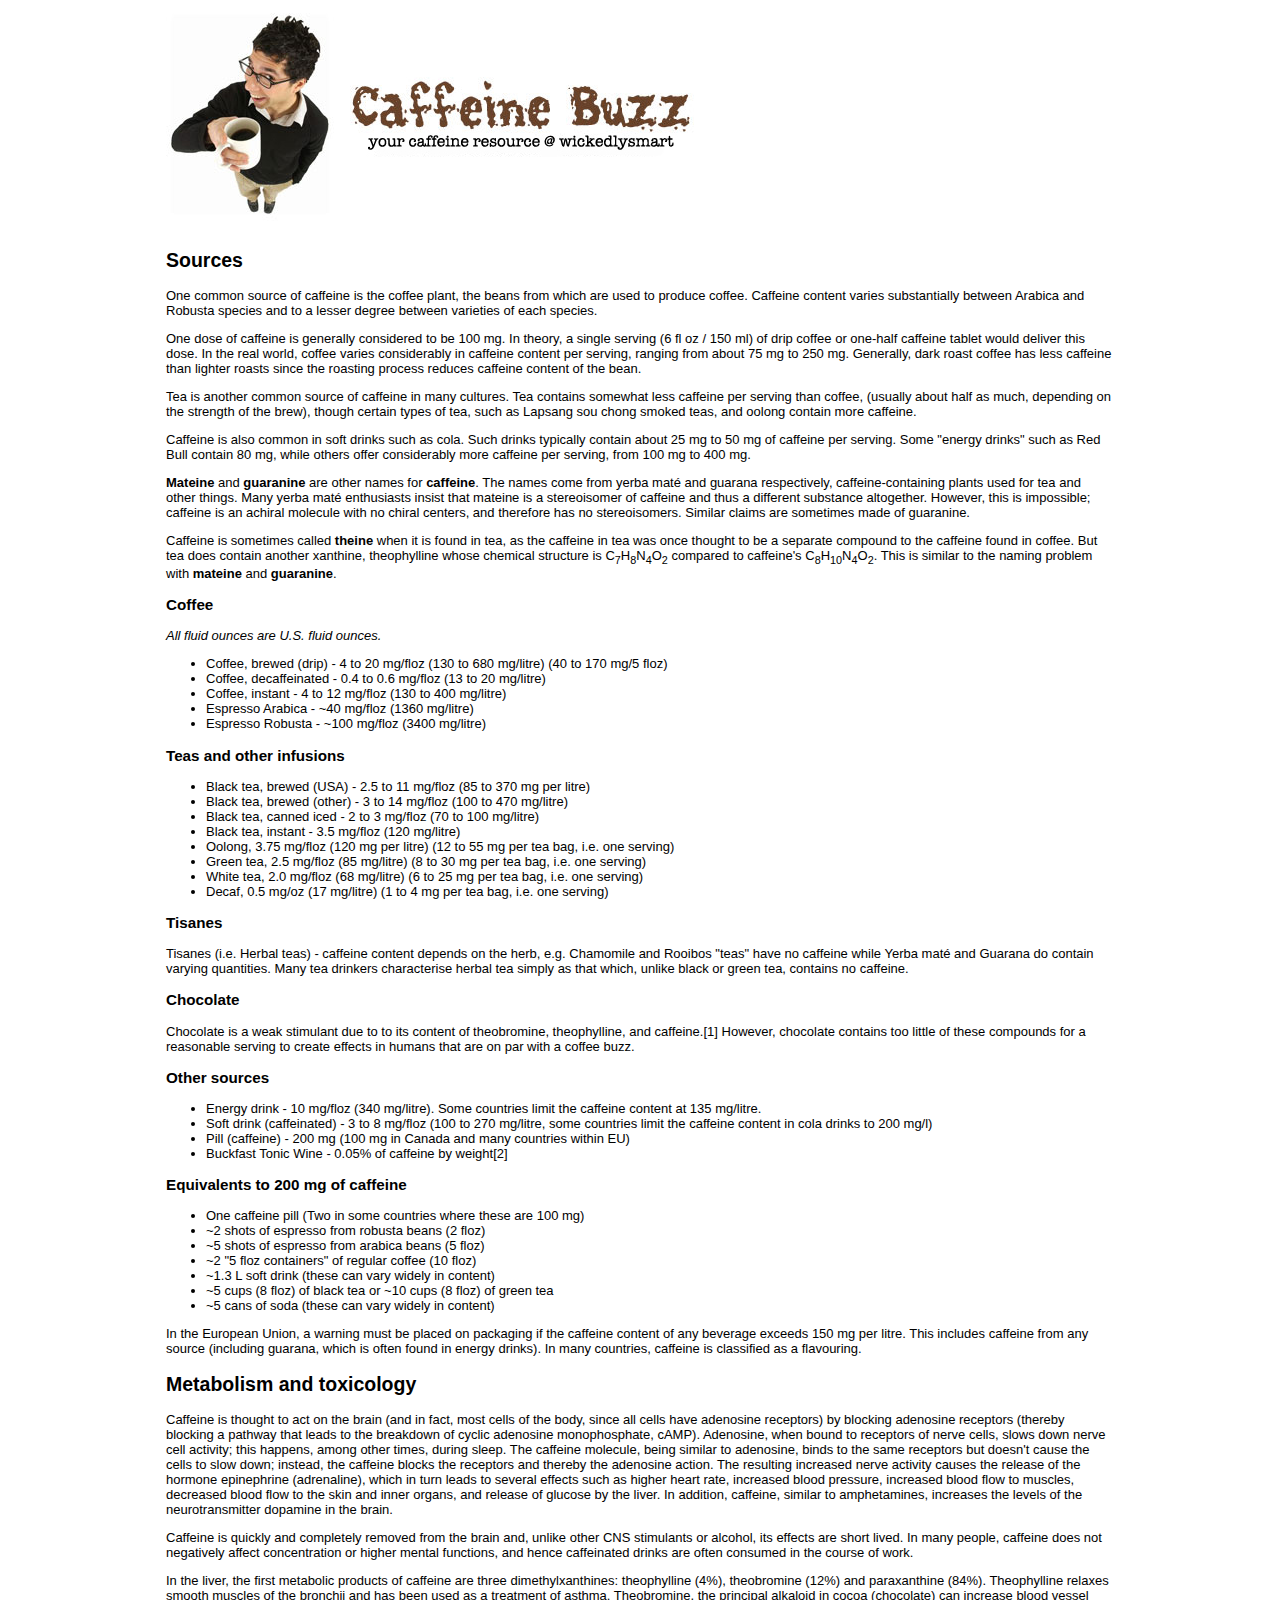
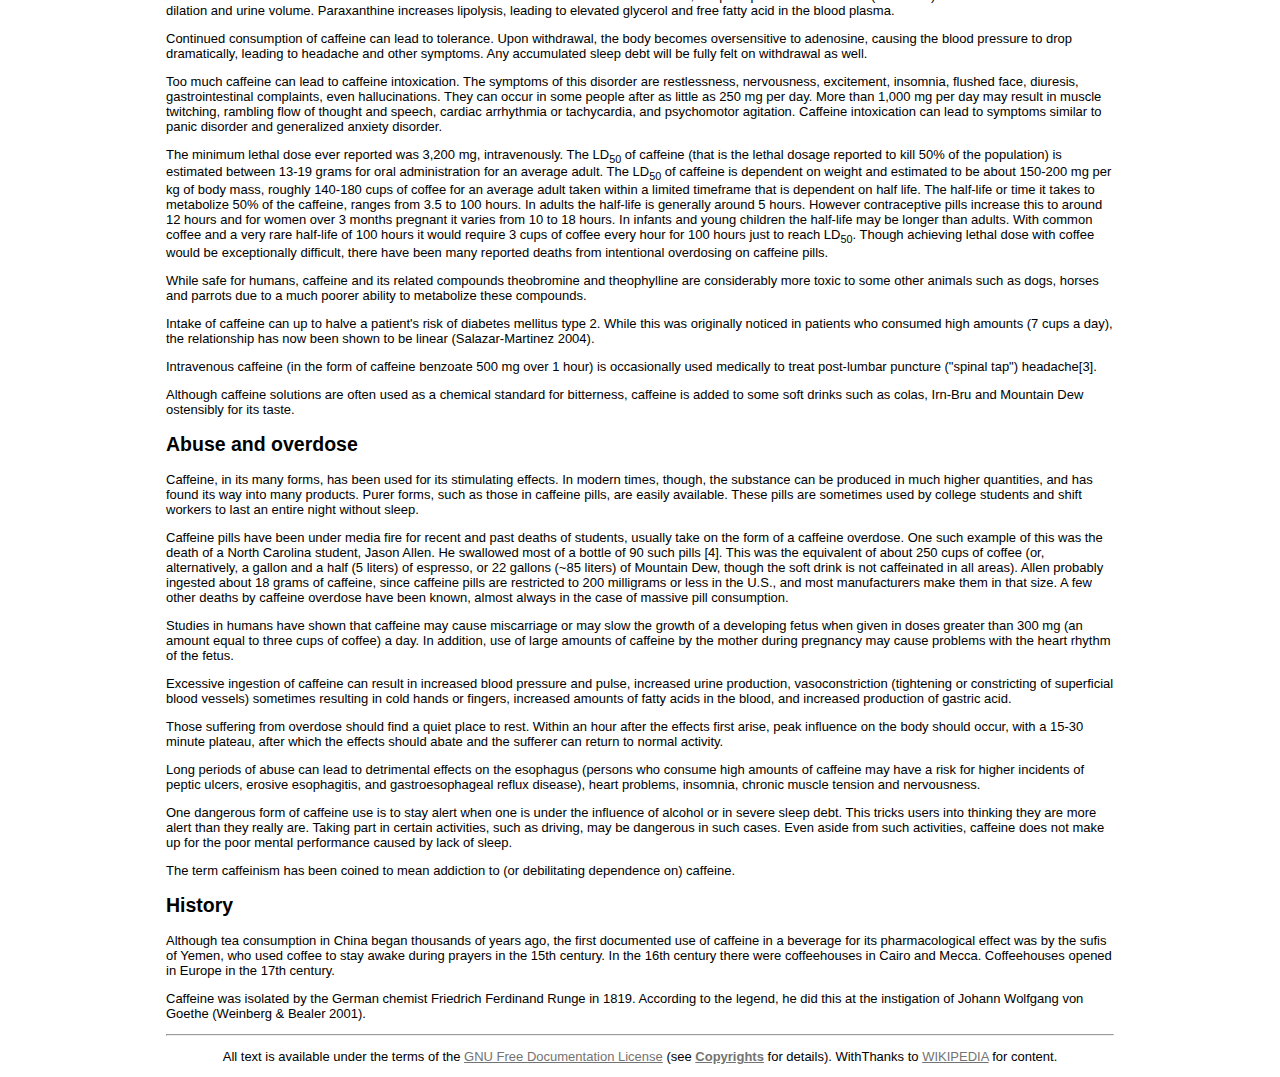
<file: hfhtmlcss/chapter4/buzz/index.html>
<!doctype html>
<html>
<head>
	<meta name="robots" content="noindex,  nofollow" >
	<meta charset="utf-8">
	<title>Head First Caffeine Buzz</title>

<style type="text/css">
body {
	font: small sans-serif;
}
img {
	border: none;
}
#logo {
	width: 538px;
	height: 217px;
}
#content {
	margin: auto;
	width: 75%;
}
#footer {
	text-align: center;
}
a, a:link, a:visited, a:hover, a:active {
	text-decoration: none;
	color: #000000;
}
a.wiki, a.wiki:link, a.wiki:visited, a.wiki:hover, a.wiki:active {
	text-decoration: underline;
	color: #737373;
}
</style>

</head>
<body>

<div id="content">
<p>
	<img id="logo" src="header.jpg" alt="Header Logo" title="Caffeine Buzz">
</p>
<h2><a id="Sources">Sources</a></h2>
<p>
One common source of caffeine is the 
<a href="http://en.wikipedia.org/wiki/Coffea" title="Coffea">coffee plant</a>, 
the <a href="http://en.wikipedia.org/wiki/Coffee_bean" title="Coffee bean">beans</a> 
from which are used to produce <a href="http://en.wikipedia.org/wiki/Coffee" title="Coffee">coffee</a>. 
Caffeine content varies substantially between 
<a href="http://en.wikipedia.org/wiki/Arabica" title="Arabica">Arabica</a> and 
<a href="http://en.wikipedia.org/wiki/Robusta" title="Robusta">Robusta</a> species and 
to a lesser degree between varieties of each species.
</p>
<p>
One dose of caffeine is generally considered to be 100 mg. In theory, 
a single serving (6 fl oz / 150 ml) of drip coffee or one-half caffeine 
tablet would deliver this dose. In the real world, coffee varies considerably 
in caffeine content per serving, ranging from about 75 mg to 250 mg. 
Generally, dark roast coffee has less caffeine than lighter roasts since 
the roasting process reduces caffeine content of the bean.
</p>
<p>
<a href="http://en.wikipedia.org/wiki/Tea" title="Tea">Tea</a> is another common source of 
caffeine in many cultures. Tea contains somewhat less caffeine per serving 
than coffee, (usually about half as much, depending on the strength of the brew), 
though certain types of tea, such as Lapsang sou chong smoked teas, and oolong 
contain more caffeine.
</p>
<p>
Caffeine is also common in 
<a href="http://en.wikipedia.org/wiki/Soft_drink" title="Soft drink">soft drinks</a> such as 
<a href="http://en.wikipedia.org/wiki/Cola" title="Cola">cola</a>. Such drinks typically contain 
about 25 mg to 50 mg of caffeine per serving. Some 
"<a href="http://en.wikipedia.org/wiki/Energy_drink" title="Energy drink">energy drinks</a>" such as 
<a href="http://en.wikipedia.org/wiki/Red_Bull" title="Red Bull">Red Bull</a> contain 80 mg, while others 
offer considerably more caffeine per serving, from 100 mg to 400 mg.
</p>
<p>
<b>Mateine</b> and <b>guaranine</b> are other names for 
<strong>caffeine</strong>. The names come from 
<a href="http://en.wikipedia.org/wiki/Yerba_mat%C3%A9" title="Yerba mat&eacute;">yerba mat&eacute;</a> and 
<a href="http://en.wikipedia.org/wiki/Guarana" title="Guarana">guarana</a> respectively, 
caffeine-containing plants used for tea and other things. Many yerba mat&eacute;
enthusiasts insist that mateine is a 
<a href="http://en.wikipedia.org/wiki/Stereoisomer" title="Stereoisomer">stereoisomer</a> of caffeine 
and thus a different substance altogether. However, this is impossible; 
caffeine is an 
<a href="http://en.wikipedia.org/wiki/Chirality_%28chemistry%29" title="Chirality (chemistry)">achiral</a>
molecule with no chiral centers, and therefore has no stereoisomers. Similar 
claims are sometimes made of guaranine.
</p>

<p>
Caffeine is sometimes called <b>theine</b> when it is found in tea, 
as the caffeine in tea was once thought to be a separate compound to the 
caffeine found in coffee. But tea does contain another 
<a href="http://en.wikipedia.org/wiki/Xanthine" title="Xanthine">xanthine</a>, 
<a href="http://en.wikipedia.org/wiki/Theophylline" title="Theophylline">theophylline</a> whose 
chemical structure is 
<a href="http://en.wikipedia.org/wiki/Carbon" title="Carbon">C</a><sub>7</sub><a href="http://en.wikipedia.org/wiki/Hydrogen" title="Hydrogen">H</a><sub>8</sub><a href="http://en.wikipedia.org/wiki/Nitrogen" title="Nitrogen">N</a><sub>4</sub><a href="http://en.wikipedia.org/wiki/Oxygen" title="Oxygen">O</a><sub>2</sub> compared to caffeine's <a href="http://en.wikipedia.org/wiki/Carbon" title="Carbon">C</a><sub>8</sub><a href="http://en.wikipedia.org/wiki/Hydrogen" title="Hydrogen">H</a><sub>10</sub><a href="http://en.wikipedia.org/wiki/Nitrogen" title="Nitrogen">N</a><sub>4</sub><a href="http://en.wikipedia.org/wiki/Oxygen" title="Oxygen">O</a><sub>2</sub>. 
This is similar to the naming problem with <b>mateine</b> and <b>guaranine</b>.
</p>

<h3><a id="Coffee">Coffee</a></h3>
<p>
<i>All fluid ounces are U.S. fluid ounces.</i>
</p>
<ul>
<li><a href="http://en.wikipedia.org/wiki/Coffee" title="Coffee">Coffee</a>, brewed (drip) - 4 to 20 mg/floz (130 to 680 mg/litre) (40 to 170 mg/5 floz)</li>
<li>Coffee, decaffeinated - 0.4 to 0.6 mg/floz (13 to 20 mg/litre)</li>
<li>Coffee, instant - 4 to 12 mg/floz (130 to 400 mg/litre)</li>
<li><a href="http://en.wikipedia.org/wiki/Espresso" title="Espresso">Espresso</a> Arabica - ~40 mg/floz (1360 mg/litre)</li>
<li><a href="http://en.wikipedia.org/wiki/Espresso" title="Espresso">Espresso</a> Robusta - ~100 mg/floz (3400 mg/litre)</li>
</ul>

<p><a id="Teas_and_other_infusions"></a></p>

<h3><a href="http://en.wikipedia.org/wiki/Tea" 
       title="Tea"
       id="Teas_and_other_infusions">Teas</a> and other infusions</h3>
<ul>
<li><a href="http://en.wikipedia.org/wiki/Black_tea" title="Black tea">Black tea</a>, brewed (<a href="http://en.wikipedia.org/wiki/United_States" title="United States">USA</a>) - 2.5 to 11 mg/floz (85 to 370 mg per litre)</li>
<li>Black tea, brewed (other) - 3 to 14 mg/floz (100 to 470 mg/litre)</li>
<li>Black tea, canned iced - 2 to 3 mg/floz (70 to 100 mg/litre)</li>
<li>Black tea, instant - 3.5 mg/floz (120 mg/litre)</li>
<li><a href="http://en.wikipedia.org/wiki/Oolong" title="Oolong">Oolong</a>, 3.75 mg/floz (120 mg per litre) (12 to 55 mg per tea bag, i.e. one serving)</li>
<li><a href="http://en.wikipedia.org/wiki/Green_tea" title="Green tea">Green tea</a>, 2.5 mg/floz (85 mg/litre) (8 to 30 mg per tea bag, i.e. one serving)</li>
<li><a href="http://en.wikipedia.org/wiki/White_tea" title="White tea">White tea</a>, 2.0 mg/floz (68 mg/litre) (6 to 25 mg per tea bag, i.e. one serving)</li>
<li>Decaf, 0.5 mg/oz (17 mg/litre) (1 to 4 mg per tea bag, i.e. one serving)</li>
</ul>


<h3><a id="Tisane">Tisanes</a></h3>
<p>
<a href="http://en.wikipedia.org/wiki/Tisane" title="Tisane">Tisanes</a> (i.e. <a href="http://en.wikipedia.org/wiki/Herbal_tea" title="Herbal tea">Herbal teas</a>) - caffeine content depends on the herb, e.g. <a href="http://en.wikipedia.org/wiki/Chamomile" title="Chamomile">Chamomile</a> and <a href="http://en.wikipedia.org/wiki/Rooibos" title="Rooibos">Rooibos</a> "teas" have no caffeine while <a href="http://en.wikipedia.org/wiki/Yerba_mate" title="Yerba mate">Yerba mat&eacute;</a> and <a href="http://en.wikipedia.org/wiki/Guarana" title="Guarana">Guarana</a> do contain varying quantities. Many tea drinkers characterise herbal tea simply as that which, unlike black or green tea, contains no caffeine.
</p>

<h3><a id="Chocolate">Chocolate</a></h3>
<p><a href="http://en.wikipedia.org/wiki/Chocolate" title="Chocolate">Chocolate</a> is a weak stimulant due to to its content of theobromine, theophylline, and caffeine.<a href="http://www.ncbi.nlm.nih.gov/entrez/query.fcgi?cmd=Retrieve&amp;db=pubmed&amp;dopt=Abstract&amp;list_uids=15549276" class='external autonumber' title="http://www.ncbi.nlm.nih.gov/entrez/query.fcgi?cmd=Retrieve&amp;db=pubmed&amp;dopt=Abstract&amp;list uids=15549276">[1]</a> However, chocolate contains too little of these compounds for a reasonable serving to create effects in humans that are on par with a <a href="http://en.wikipedia.org/wiki/Coffee" title="Coffee">coffee</a> buzz.</p>

<h3><a id="Other_sources">Other sources</a></h3>
<ul>
<li><a href="http://en.wikipedia.org/wiki/Energy_drink" title="Energy drink">Energy drink</a> - 10 mg/floz (340 mg/litre). Some countries limit the caffeine content at 135 mg/litre.</li>
<li><a href="http://en.wikipedia.org/wiki/Soft_drink" title="Soft drink">Soft drink</a> (caffeinated) - 3 to 8 mg/floz (100 to 270 mg/litre, some countries limit the caffeine content in cola drinks to 200 mg/l)</li>
<li>Pill (caffeine) - 200 mg (100 mg in Canada and many countries within EU)</li>
<li><a href="http://en.wikipedia.org/wiki/Buckfast_Tonic_Wine" title="Buckfast Tonic Wine">Buckfast Tonic Wine</a> - 0.05% of caffeine by weight<a href="http://www.young.shaney.freewebspace.com/images/buckfast.jpg" class='external autonumber' title="http://www.young.shaney.freewebspace.com/images/buckfast.jpg">[2]</a></li>
</ul>

<h3><a id="Equivalents_to_200_mg_of_caffeine">Equivalents to 200 mg of caffeine</a></h3>
<ul>
<li>One caffeine pill (Two in some countries where these are 100 mg)</li>
<li>~2 shots of espresso from robusta beans (2 floz)</li>
<li>~5 shots of espresso from arabica beans (5 floz)</li>
<li>~2 "5 floz containers" of regular coffee (10 floz)</li>
<li>~1.3 L soft drink (these can vary widely in content)</li>
<li>~5 cups (8 floz) of black tea or ~10 cups (8 floz) of green tea</li>
<li>~5 cans of soda (these can vary widely in content)</li>
</ul>
<p>In the <a href="http://en.wikipedia.org/wiki/European_Union" title="European Union">European Union</a>, a warning must be placed on packaging if the caffeine content of any beverage exceeds 150 mg per litre. This includes caffeine from any source (including <a href="http://en.wikipedia.org/wiki/Guarana" title="Guarana">guarana</a>, which is often found in energy drinks). In many countries, caffeine is classified as a <a href="http://en.wikipedia.org/wiki/Flavouring" title="Flavouring">flavouring</a>.</p>

<h2><a id="Metabolism_and_toxicology">Metabolism and toxicology</a></h2>
<p>Caffeine is thought to act on the <a href="http://en.wikipedia.org/wiki/Brain" title="Brain">brain</a> (and in fact, most cells of the body, since all cells have adenosine receptors) by blocking <a href="http://en.wikipedia.org/wiki/Adenosine" title="Adenosine">adenosine</a> receptors (thereby blocking a pathway that leads to the breakdown of <a href="http://en.wikipedia.org/wiki/Cyclic_adenosine_monophosphate" title="Cyclic adenosine monophosphate">cyclic adenosine monophosphate</a>, cAMP). Adenosine, when bound to receptors of nerve cells, slows down nerve cell activity; this happens, among other times, during <a href="http://en.wikipedia.org/wiki/Sleep" title="Sleep">sleep</a>. The caffeine molecule, being similar to adenosine, binds to the same receptors but doesn't cause the cells to slow down; instead, the caffeine blocks the receptors and thereby the adenosine action. The resulting increased nerve activity causes the release of the <a href="http://en.wikipedia.org/wiki/Hormone" title="Hormone">hormone</a> <a href="http://en.wikipedia.org/wiki/Epinephrine" title="Epinephrine">epinephrine</a> (adrenaline), which in turn leads to several effects such as higher heart rate, increased <a href="http://en.wikipedia.org/wiki/Blood_pressure" title="Blood pressure">blood pressure</a>, increased <a href="http://en.wikipedia.org/wiki/Blood" title="Blood">blood</a> flow to <a href="http://en.wikipedia.org/wiki/Muscle" title="Muscle">muscles</a>, decreased blood flow to the <a href="http://en.wikipedia.org/wiki/Skin" title="Skin">skin</a> and inner <a href="http://en.wikipedia.org/wiki/Organ_%28anatomy%29" title="Organ (anatomy)">organs</a>, and release of <a href="http://en.wikipedia.org/wiki/Glucose" title="Glucose">glucose</a> by the <a href="http://en.wikipedia.org/wiki/Liver" title="Liver">liver</a>. In addition, caffeine, similar to <a href="http://en.wikipedia.org/wiki/Amfetamine" title="Amfetamine">amphetamines</a>, increases the levels of the <a href="http://en.wikipedia.org/wiki/Neurotransmitter" title="Neurotransmitter">neurotransmitter</a> <a href="http://en.wikipedia.org/wiki/Dopamine" title="Dopamine">dopamine</a> in the brain.</p>
<p>Caffeine is quickly and completely removed from the brain and, unlike other <a href="http://en.wikipedia.org/wiki/Central_nervous_system" title="Central nervous system">CNS</a> <a href="http://en.wikipedia.org/wiki/Stimulant" title="Stimulant">stimulants</a> or <a href="http://en.wikipedia.org/wiki/Alcohol" title="Alcohol">alcohol</a>, its effects are short lived. In many people, caffeine does not negatively affect concentration or higher mental functions, and hence caffeinated drinks are often consumed in the course of work.</p>
<p>In the <a href="http://en.wikipedia.org/wiki/Liver" title="Liver">liver</a>, the first <a href="http://en.wikipedia.org/wiki/Metabolism" title="Metabolism">metabolic</a> products of caffeine are three <a href="http://en.wikipedia.org/wiki/Xanthine" title="Xanthine">dimethylxanthines</a>: <a href="http://en.wikipedia.org/wiki/Theophylline" title="Theophylline">theophylline</a> (4%), <a href="http://en.wikipedia.org/wiki/Theobromine" title="Theobromine">theobromine</a> (12%) and paraxanthine (84%). <a href="http://en.wikipedia.org/wiki/Theophylline" title="Theophylline">Theophylline</a> relaxes <a href="http://en.wikipedia.org/wiki/Smooth_muscle" title="Smooth muscle">smooth muscles</a> of the <a href="http://en.wikipedia.org/wiki/Bronchus" title="Bronchus">bronchii</a> and has been used as a treatment of <a href="http://en.wikipedia.org/wiki/Asthma" title="Asthma">asthma</a>. <a href="http://en.wikipedia.org/wiki/Theobromine" title="Theobromine">Theobromine</a>, the principal alkaloid in <a href="http://en.wikipedia.org/wiki/Cocoa" title="Cocoa">cocoa</a> (<a href="http://en.wikipedia.org/wiki/Chocolate" title="Chocolate">chocolate</a>) can increase <a href="http://en.wikipedia.org/wiki/Blood_vessel" title="Blood vessel">blood vessel</a> dilation and <a href="http://en.wikipedia.org/wiki/Urine" title="Urine">urine</a> volume. Paraxanthine increases <a href="http://en.wikipedia.org/wiki/Lipolysis" title="Lipolysis">lipolysis</a>, leading to elevated <a href="http://en.wikipedia.org/wiki/Glycerol" title="Glycerol">glycerol</a> and free <a href="http://en.wikipedia.org/wiki/Fatty_acid" title="Fatty acid">fatty acid</a> in the <a href="http://en.wikipedia.org/wiki/Blood_plasma" title="Blood plasma">blood plasma</a>.</p>
<p>Continued consumption of caffeine can lead to tolerance. Upon withdrawal, the body becomes oversensitive to <a href="http://en.wikipedia.org/wiki/Adenosine" title="Adenosine">adenosine</a>, causing the blood pressure to drop dramatically, leading to headache and other symptoms. Any accumulated <a href="http://en.wikipedia.org/wiki/Sleep_debt" title="Sleep debt">sleep debt</a> will be fully felt on withdrawal as well.</p>
<p>Too much caffeine can lead to caffeine intoxication. The symptoms of this disorder are restlessness, nervousness, excitement, <a href="http://en.wikipedia.org/wiki/Insomnia" title="Insomnia">insomnia</a>, flushed face, <a href="http://en.wikipedia.org/wiki/Diuresis" title="Diuresis">diuresis</a>, <a href="http://en.wikipedia.org/wiki/Gastroenterology" title="Gastroenterology">gastrointestinal</a> complaints, even hallucinations. They can occur in some people after as little as 250 mg per day. More than 1,000 mg per day may result in muscle twitching, rambling flow of <a href="http://en.wikipedia.org/wiki/Thought" title="Thought">thought</a> and <a href="http://en.wikipedia.org/wiki/Speech" title="Speech">speech</a>, <a href="http://en.wikipedia.org/wiki/Cardiac_arrhythmia" title="Cardiac arrhythmia">cardiac arrhythmia</a> or <a href="http://en.wikipedia.org/wiki/Tachycardia" title="Tachycardia">tachycardia</a>, and <a href="http://en.wikipedia.org/wiki/Psychomotor_agitation" title="Psychomotor agitation">psychomotor agitation</a>. Caffeine intoxication can lead to symptoms similar to <a href="http://en.wikipedia.org/wiki/Panic_disorder" title="Panic disorder">panic disorder</a> and <a href="http://en.wikipedia.org/wiki/Generalized_anxiety_disorder" title="Generalized anxiety disorder">generalized anxiety disorder</a>.</p>
<p>The minimum lethal dose ever reported was 3,200 mg, intravenously. The <a href="http://en.wikipedia.org/wiki/LD50" title="LD50">LD</a><sub>50</sub> of caffeine (that is the lethal dosage reported to kill 50% of the population) is estimated between 13-19 grams for oral administration for an average adult. The LD<sub>50</sub> of caffeine is dependent on weight and estimated to be about 150-200 mg per kg of body mass, roughly 140-180 cups of coffee for an average adult taken within a limited timeframe that is dependent on <a href="http://en.wikipedia.org/wiki/Half-life#Half-life_in_chemistry" title="Half-life">half life</a>. The half-life or time it takes to <a href="http://en.wikipedia.org/wiki/Metabolize" title="Metabolize">metabolize</a> 50% of the caffeine, ranges from 3.5 to 100 hours. In adults the half-life is generally around 5 hours. However contraceptive pills increase this to around 12 hours and for women over 3 months pregnant it varies from 10 to 18 hours. In infants and young children the half-life may be longer than adults. With common coffee and a very rare half-life of 100 hours it would require 3 cups of coffee every hour for 100 hours just to reach LD<sub>50</sub>. Though achieving lethal dose with coffee would be exceptionally difficult, there have been many reported deaths from intentional overdosing on caffeine pills.</p>
<p>While safe for humans, caffeine and its related compounds <a href="http://en.wikipedia.org/wiki/Theobromine" title="Theobromine">theobromine</a> and <a href="http://en.wikipedia.org/wiki/Theophylline" title="Theophylline">theophylline</a> are considerably more toxic to some other animals such as dogs, horses and parrots due to a much poorer ability to metabolize these compounds.</p>
<p>Intake of caffeine can up to halve a patient's risk of <a href="http://en.wikipedia.org/wiki/Diabetes_mellitus" title="Diabetes mellitus">diabetes mellitus</a> type 2. While this was originally noticed in patients who consumed high amounts (7 cups a day), the relationship has now been shown to be linear (Salazar-Martinez 2004).</p>
<p>Intravenous caffeine (in the form of caffeine benzoate 500 mg over 1 hour) is occasionally used medically to treat post-<a href="http://en.wikipedia.org/wiki/Lumbar_puncture" title="Lumbar puncture">lumbar puncture</a> ("spinal tap") headache<a href="http://www.emedicine.com/neuro/topic557.htm" class='external autonumber' title="http://www.emedicine.com/neuro/topic557.htm">[3]</a>.</p>
<p>Although caffeine solutions are often used as a chemical standard for <a href="http://en.wikipedia.org/wiki/Basic_taste" title="Basic taste">bitterness</a>, caffeine is added to some <a href="http://en.wikipedia.org/wiki/Soft_drink" title="Soft drink">soft drinks</a> such as <a href="http://en.wikipedia.org/wiki/Cola" title="Cola">colas</a>, <a href="http://en.wikipedia.org/wiki/Irn-Bru" title="Irn-Bru">Irn-Bru</a> and <a href="http://en.wikipedia.org/wiki/Mountain_Dew" title="Mountain Dew">Mountain Dew</a> ostensibly for its taste.</p>

<h2><a id="Abuse_and_overdose">Abuse and overdose</a></h2>
<p>Caffeine, in its many forms, has been used for its stimulating effects. In modern times, though, the substance can be produced in much higher quantities, and has found its way into many products. Purer forms, such as those in caffeine <a href="http://en.wikipedia.org/wiki/Tablet" title="Tablet">pills</a>, are easily available. These pills are sometimes used by college students and <a href="http://en.wikipedia.org/wiki/Shift" title="Shift">shift</a> workers to last an entire night without sleep.</p>
<p>Caffeine pills have been under media fire for recent and past deaths of students, usually take on the form of a caffeine <a href="http://en.wikipedia.org/wiki/Overdose" title="Overdose">overdose</a>. One such example of this was the death of a <a href="http://en.wikipedia.org/wiki/North_Carolina" title="North Carolina">North Carolina</a> student, Jason Allen. He swallowed most of a bottle of 90 such pills <a href="http://www.collegepublisher.com/media/paper87/DFPArchive/science/1103981.html" class='external autonumber' title="http://www.collegepublisher.com/media/paper87/DFPArchive/science/1103981.html">[4]</a>. This was the equivalent of about 250 cups of <a href="http://en.wikipedia.org/wiki/Coffee" title="Coffee">coffee</a> (or, alternatively, a gallon and a half (5 liters) of <a href="http://en.wikipedia.org/wiki/Espresso" title="Espresso">espresso</a>, or 22 gallons (~85 liters) of <a href="http://en.wikipedia.org/wiki/Mountain_Dew" title="Mountain Dew">Mountain Dew</a>, though the soft drink is not caffeinated in all areas). Allen probably ingested about 18 grams of caffeine, since caffeine pills are restricted to 200 milligrams or less in the U.S., and most manufacturers make them in that size. A few other deaths by caffeine overdose have been known, almost always in the case of massive pill consumption.</p>
<p>Studies in humans have shown that caffeine may cause miscarriage or may slow the growth of a developing fetus when given in doses greater than 300 mg (an amount equal to three cups of coffee) a day. In addition, use of large amounts of caffeine by the mother during pregnancy may cause problems with the heart rhythm of the fetus.</p>
<p>Excessive ingestion of caffeine can result in <a href="http://en.wikipedia.org/wiki/Hypertension" title="Hypertension">increased blood pressure</a> and <a href="http://en.wikipedia.org/wiki/Tachycardia" title="Tachycardia">pulse</a>, increased <a href="http://en.wikipedia.org/wiki/Diuresis" title="Diuresis">urine production</a>, <a href="http://en.wikipedia.org/wiki/Vasoconstriction" title="Vasoconstriction">vasoconstriction</a> (tightening or constricting of superficial blood vessels) sometimes resulting in cold hands or fingers, increased amounts of <a href="http://en.wikipedia.org/wiki/Fatty_acid" title="Fatty acid">fatty acids</a> in the blood, and increased production of <a href="http://en.wikipedia.org/wiki/Gastric_acid" title="Gastric acid">gastric acid</a>.</p>
<p>Those suffering from overdose should find a quiet place to rest. Within an hour after the effects first arise, peak influence on the body should occur, with a 15-30 minute plateau, after which the effects should abate and the sufferer can return to normal activity.</p>
<p>Long periods of abuse can lead to detrimental effects on the esophagus (persons who consume high amounts of caffeine may have a risk for higher incidents of <a href="http://en.wikipedia.org/wiki/Peptic_ulcer" title="Peptic ulcer">peptic ulcers</a>, erosive <a href="http://en.wikipedia.org/wiki/Esophagitis" title="Esophagitis">esophagitis</a>, and <a href="http://en.wikipedia.org/wiki/Gastroesophageal_reflux_disease" title="Gastroesophageal reflux disease">gastroesophageal reflux disease</a>), heart problems, <a href="http://en.wikipedia.org/wiki/Insomnia" title="Insomnia">insomnia</a>, chronic muscle tension and nervousness.</p>
<p>One dangerous form of caffeine use is to stay alert when one is under the influence of alcohol or in severe <a href="http://en.wikipedia.org/wiki/Sleep_debt" title="Sleep debt">sleep debt</a>. This tricks users into thinking they are more alert than they really are. Taking part in certain activities, such as <a href="http://en.wikipedia.org/wiki/Driving" title="Driving">driving</a>, may be dangerous in such cases. Even aside from such activities, caffeine does not make up for the poor mental performance caused by lack of sleep.</p>
<p>The term <a href="http://en.wikipedia.org/wiki/Caffeinism" title="Caffeinism">caffeinism</a> has been coined to mean <a href="http://en.wikipedia.org/wiki/Addiction" title="Addiction">addiction</a> to (or debilitating dependence on) caffeine.</p>

<h2><a id="History">History</a></h2>
<p>Although <a href="http://en.wikipedia.org/wiki/Tea" title="Tea">tea</a> consumption in <a href="http://en.wikipedia.org/wiki/China" title="China">China</a> began thousands of years ago, the first documented use of caffeine in a beverage for its <a href="http://en.wikipedia.org/wiki/Pharmacology" title="Pharmacology">pharmacological</a> effect was by the <a href="http://en.wikipedia.org/wiki/Sufism" title="Sufism">sufis</a> of <a href="http://en.wikipedia.org/wiki/Yemen" title="Yemen">Yemen</a>, who used <a href="http://en.wikipedia.org/wiki/Coffee" title="Coffee">coffee</a> to stay awake during prayers in the 15th century. In the 16th century there were <a href="http://en.wikipedia.org/wiki/Coffeehouse" title="Coffeehouse">coffeehouses</a> in <a href="http://en.wikipedia.org/wiki/Cairo" title="Cairo">Cairo</a> and <a href="http://en.wikipedia.org/wiki/Mecca" title="Mecca">Mecca</a>. Coffeehouses opened in Europe in the 17th century.</p>
<p>Caffeine was isolated by the <a href="http://en.wikipedia.org/wiki/Germany" title="Germany">German</a> chemist <a href="http://en.wikipedia.org/wiki/Friedrich_Ferdinand_Runge" title="Friedrich Ferdinand Runge">Friedrich Ferdinand Runge</a> in <a href="http://en.wikipedia.org/wiki/1819" title="1819">1819</a>. According to the legend, he did this at the instigation of <a href="http://en.wikipedia.org/wiki/Johann_Wolfgang_von_Goethe" title="Johann Wolfgang von Goethe">Johann Wolfgang von Goethe</a> (Weinberg &amp; Bealer 2001).</p>
<hr>
<p id="footer">
All text is available under the terms of the 
<a class="wiki" href="http://en.wikipedia.org/wiki/Wikipedia:Text_of_the_GNU_Free_Documentation_License">GNU Free Documentation License</a> 
(see <b><a class="wiki" href="http://en.wikipedia.org/wiki/Wikipedia:Copyrights">Copyrights</a></b> for details). 

WithThanks to <a class="wiki" href="http://en.wikipedia.org">WIKIPEDIA</a> for content.
</p>

</div>

</body>
</html>
</file>
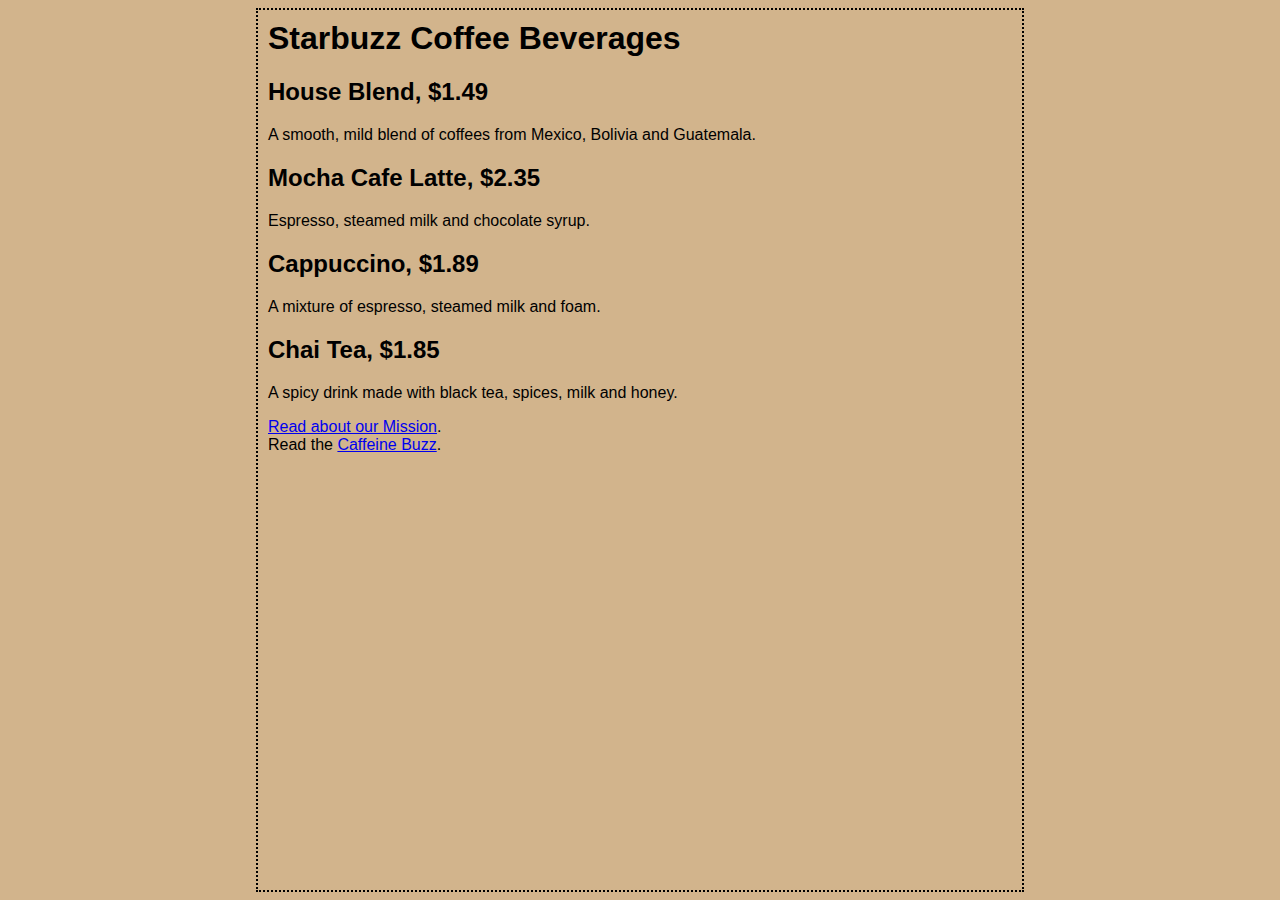
<file: hfhtmlcss/chapter4/starbuzz/index.html>
<html>
  <head>
    <title>Starbuzz Coffee</title>
    <style type="text/css">
      body {
        background-color: #d2b48c;
        margin-left: 20%;
        margin-right: 20%;
        border: 2px dotted black;
        padding: 10px 10px 10px 10px;
        font-family: sans-serif;
      }
    </style>
  </head>

  <body>
    <h1>Starbuzz Coffee Beverages</h1>
    <h2>House Blend, $1.49</h2>
    <p>A smooth, mild blend of coffees from Mexico, 
          Bolivia and Guatemala.</p>

    <h2>Mocha Cafe Latte, $2.35</h2>
    <p>Espresso, steamed milk and chocolate syrup.</p>

    <h2>Cappuccino, $1.89</h2>
    <p>A mixture of espresso, steamed milk and foam.</p>

    <h2>Chai Tea, $1.85</h2>
    <p>A spicy drink made with black tea, spices, 
           milk and honey.</p>

	<p>
		<a href="mission.html">Read about our Mission</a>.
		<br>
		Read the <a href="http://wickedlysmart.com/buzz/#Coffee"
		            title="Read all about caffeine on the Buzz">Caffeine Buzz</a>.
	</p>
  </body>
</html>
</file>
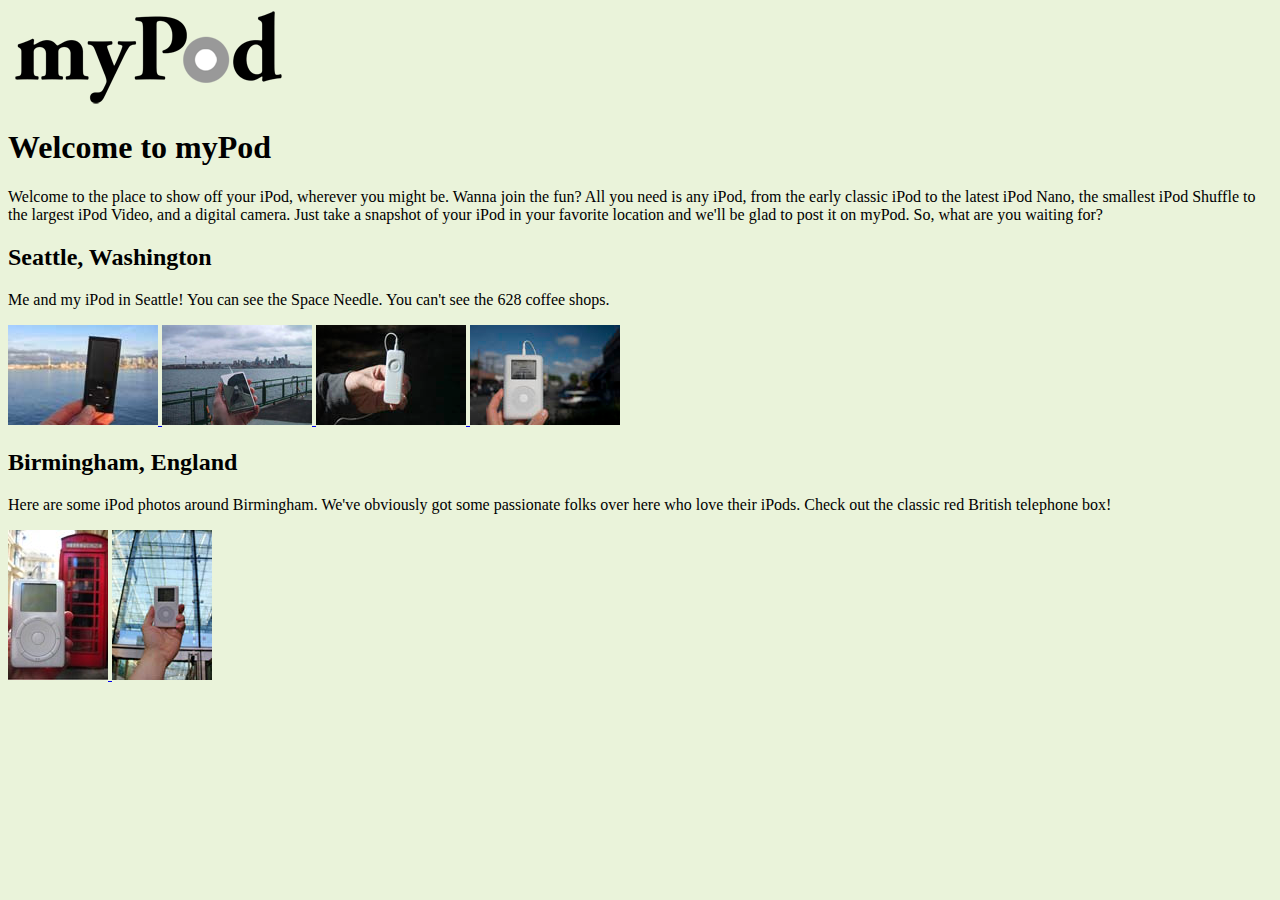
<file: hfhtmlcss/chapter5/mypod/index.html>
<html>
   <head>
      <title>myPod</title>
      <style type="text/css">
         body { background-color: #eaf3da;}
      </style>
   </head>
   <body>
	  <p><img src="logo/mypod.png" alt="myPod logo"></p>
      <h1>Welcome to myPod</h1>
      <p>
         Welcome to the place to show off your iPod, wherever you might be.
         Wanna join the fun? All you need is any iPod, from the early classic 
         iPod to the latest iPod Nano, the smallest iPod Shuffle to the largest 
         iPod Video, and a digital camera.  Just take a snapshot of your iPod in
         your favorite location and we'll be glad to post it on myPod. So, what 
         are you waiting for?
      </p>

      <h2>Seattle, Washington</h2>
      <p>
         Me and my iPod in Seattle!  You can see the 
         Space Needle.  You can't see the 628 coffee shops.
      </p>

      <p>
      <a href="html/seattle_video_med.html">
         <img src="thumbnails/seattle_video_med.jpg" alt="My video iPod in Seattle, WA">
      </a>
      <a href="html/seattle_classic.html">
         <img src="thumbnails/seattle_classic.jpg" alt="A classic iPod in Seattle, WA">
      </a>
      <a href="html/seattle_shuffle.html">
         <img src="thumbnails/seattle_shuffle.jpg" alt="A iPod Shuffle in Seattle, WA">
      </a>
      <a href="html/seattle_downtown.html">
         <img src="thumbnails/seattle_downtown.jpg" alt="An iPod in downtown Seattle, WA">
      </a>
      </p>

      <h2>Birmingham, England</h2>
      <p>
         Here are some iPod photos around Birmingham. We've obviously got some 
         passionate folks over here who love their iPods. Check out the classic
         red British telephone box!
      </p>

      <p>
      <a href="html/britain.html">
        <img src="thumbnails/britain.jpg" alt="An iPod in Birmingham at a telephone box">
      </a>
      <a href="html/applestore.html">
        <img src="thumbnails/applestore.jpg" alt="An iPod at the Birmingham Apple store">
      </a>
      </p>
   </body>
</html>
</file>
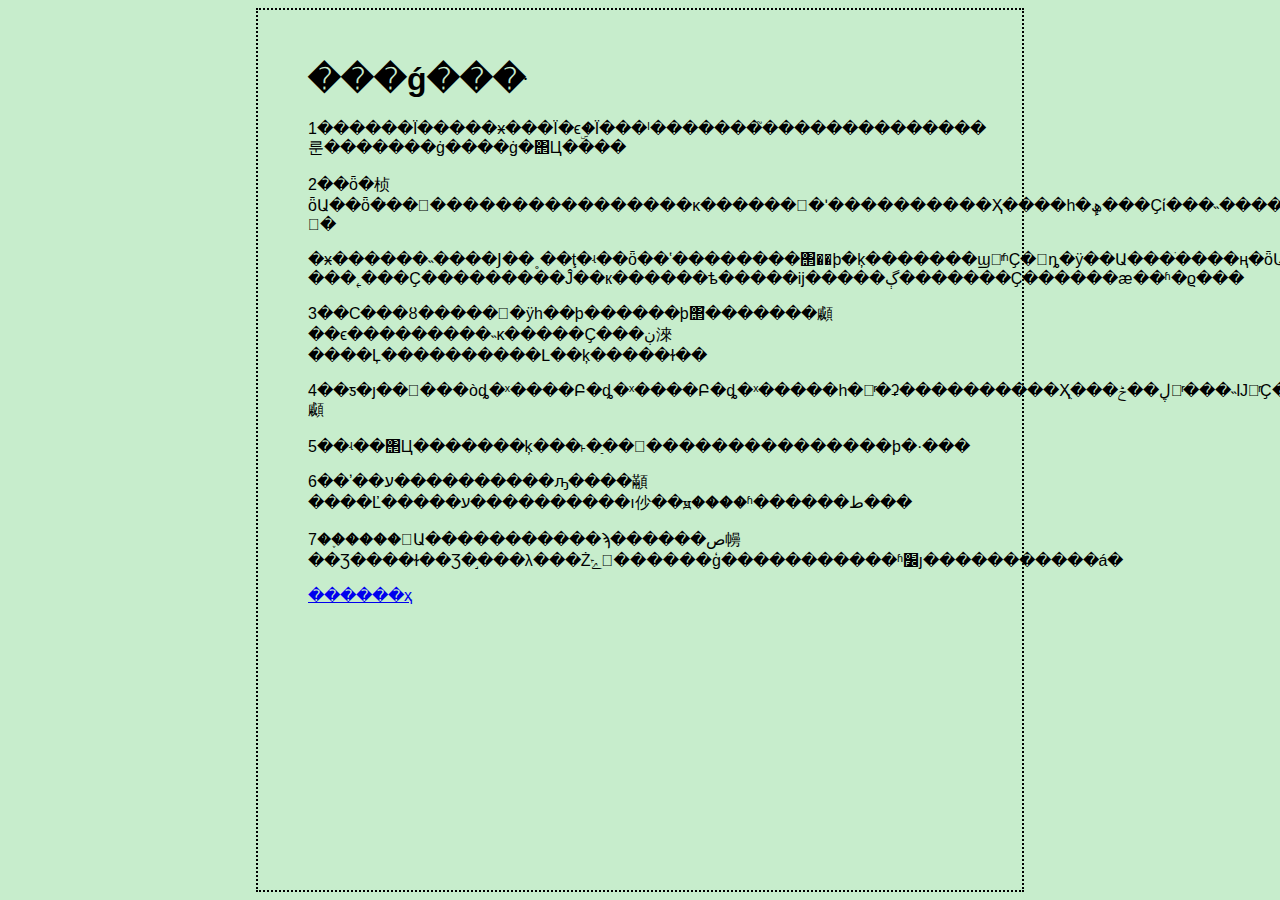
<file: 1/mission.html>
<html>
<head>
    <title>���ȹ���ּ</title>
    <style type="text/css">
        body{
            background-color: #C7EDCC;
            margin-right: 20%;
            margin-left: 20%;
            padding: 50px 50px 50px 50px;
            border: 2px dotted black;
            font-family: sans-serif;
        }
    </style>
</head>
<body>
<h1>���ǵ���ּ</h1>
<p>1������Ϊ�����ӿ���Ϊ�ϵۣ�Ϊ���ˡ�������֮��������������룬�������ġ����ġ�΢Ц����</p>
<p>2��ȫ�桢ȫԱ��ȫ�̷��񣬾����������������ĸ������󣬼�ʹ����������Ҳ����һ�ھܾ���Ҫί���˵�������ʾ�����������𸴡�</p>
<p> �ӿ������˵����Ϳ��˳��ţ�ʵ��ȫ��ʽ��������΢��ϸ�ķ�������ϣ�ͬʱҪ�󿧷ȵ�ÿ��Ա���ֹ����ּң�ȫԱ����Կ��˵ķ���
    ���˿���Ҫ���������Ĵ��к������ѣ�����ĳ�����ڳ�������Ҫ������æ��ʱ�ϱ���</p>
<p> 3��С���ȣ�����񣻴�ÿһ��ϸ������ϸ΢֮�������顣��ϵ���������˵ĸ�����Ҫ���ڹ淶����Ļ����������Լ��ķ�����ɫ��</p>
<p> 4��ƽ�ȷ��񣺲���òȡ�ˣ����Բ�ȡ�ˣ����Բ�ȡ�ˣ�����һ��ͬ�ʡ����������Ҳֻ���ڸ��ݲ�ͬ���˵Ĳ�ͬҪ������ʹÿ�����˸��˶�����������顣</p>
<p> 5��ʵ��΢Ц�������ķ���˫�ַ��񣬽���������������ϸ�·���</p>
<p> 6��ʼ��ע����������ԡ����顢����Ľ�����ע����������ı仯��ԭ����ʱ������ط���</p>
<p> 7��֪����񣺶Ա�����������ϡ������ص㡢��Ʒ����ɫ��Ʒ�֣���λ���Żݻ������ģ�����������ʱ׼ȷ�����������á�</p>
<a target="_blank" href="../1/index.html#��������">������ҳ</a>
</body>
</html>
</file>
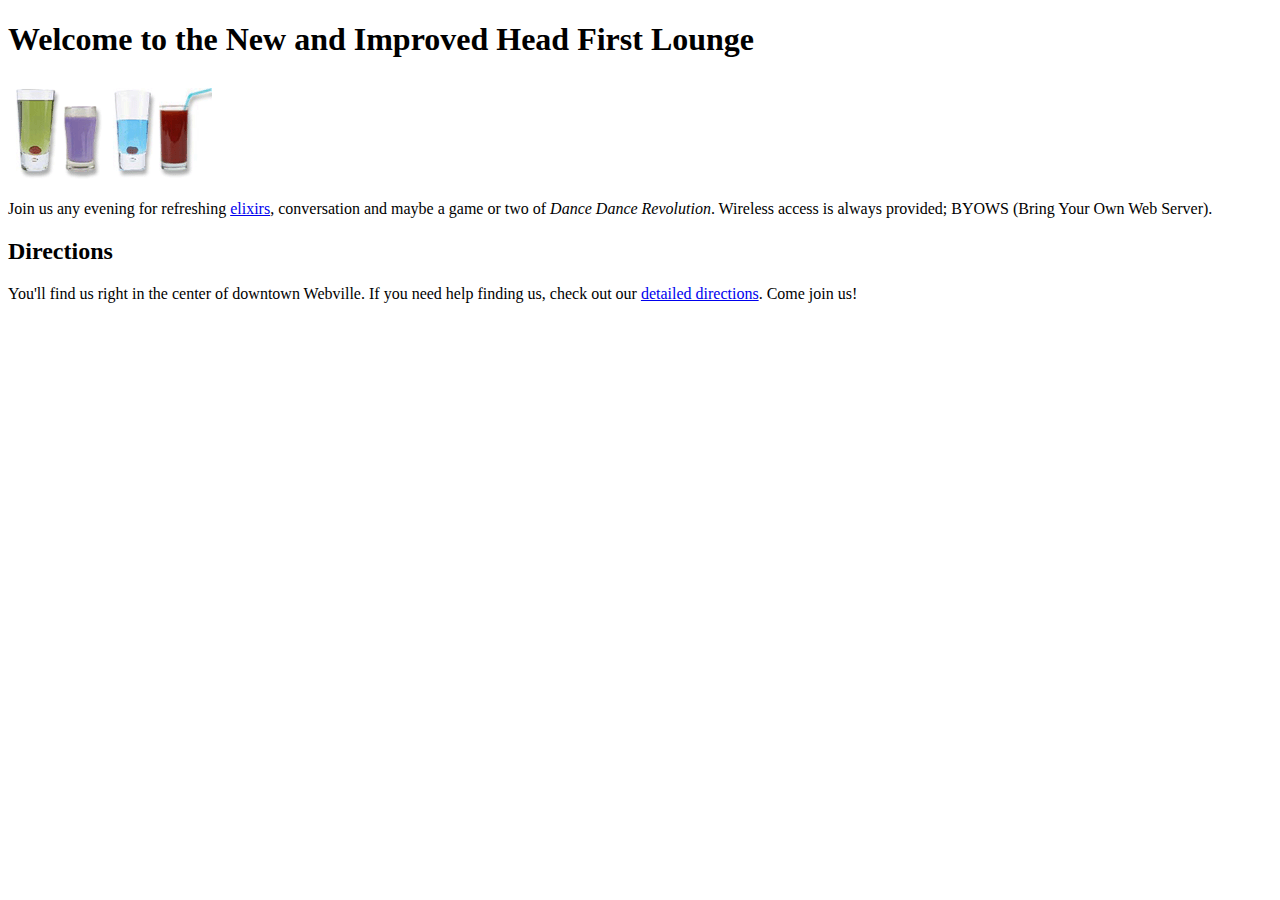
<file: hfhtmlcss/chapter6/lounge-complete.html>
<!doctype html>
<html>
  <head>
	<meta charset="utf-8">
    <title>Head First Lounge</title>
  </head>
  <body>
    <h1>Welcome to the New and Improved Head First Lounge</h1>
      <img src="images/drinks.gif" alt="Drinks">
    <p>
      Join us any evening for refreshing 
      <a href="beverages/elixir.html">elixirs</a>, 
      conversation and maybe a game or two of 
      <em>Dance Dance Revolution</em>.  
      Wireless access is always provided;  
      BYOWS (Bring Your Own Web Server).
    </p>
    <h2>Directions</h2>
    <p>
      You'll find us right in the center 
      of downtown Webville.  If you need help finding
      us, check out our 
      <a href="about/directions.html">detailed directions</a>. 
      Come join us!
    </p>
  </body>
</html>
</file>
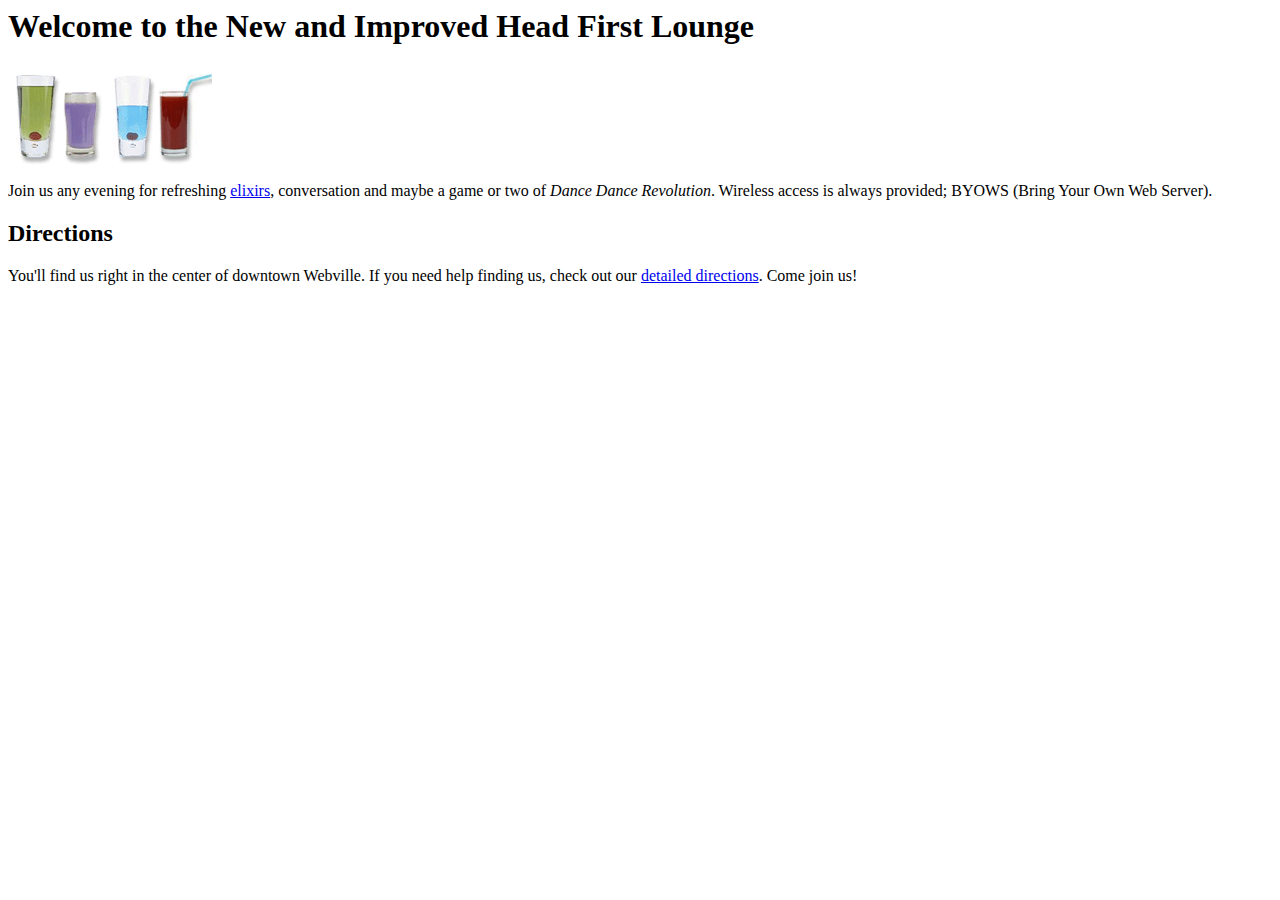
<file: hfhtmlcss/chapter6/lounge.html>
<html>
  <head>
    <title>Head First Lounge</title>
  </head>
  <body>
    <h1>Welcome to the New and Improved Head First Lounge</h1>
    <img src="images/drinks.gif">
    <p>
      Join us any evening for refreshing 
      <a href="beverages/elixir.html">elixirs</a>, 
      conversation and maybe a game or two of 
      <em>Dance Dance Revolution</em>.  
      Wireless access is always provided;  
      BYOWS (Bring Your Own Web Server).
    </p>
    <h2>Directions</h2>
    <p>
      You'll find us right in the center 
      of downtown Webville.  If you need help finding
      us, check out our 
      <a href="about/directions.html">detailed directions</a>. 
      Come join us!
    </p>
  </body>
</html>
</file>
<file: hfhtmlcss/chapter11/absolute/starbuzz.css>
body { 
  background-color: #b5a789;
  font-family:      Georgia, "Times New Roman", Times, serif;
  font-size:        small;
  margin:           0px;
}

#header {
  background-color: #675c47;
  margin:           10px;
  height:           108px;
}

#main {
  background:       #efe5d0 url(images/background.gif) top left;
  font-size:        105%;
  padding:          15px;
  margin:           0px 10px 10px 10px;
}

#sidebar {
  background:       #efe5d0 url(images/background.gif) bottom right;
  font-size:        105%;
  padding:          15px;
  margin:           0px 10px 10px 10px;
}

#footer {
  background-color: #675c47;
  color:            #efe5d0;
  text-align:       center;
  padding:          15px;
  margin:           10px;
  font-size:        90%;
}

h1 {
  font-size:        120%;
  color:            #954b4b;
}

.slogan { color: #954b4b; }

.beanheading {
  text-align:       center;
  line-height:      1.8em;
}

a:link {
  color:            #b76666;
  text-decoration:  none;
  border-bottom:    thin dotted #b76666;
}
a:visited {
  color:            #675c47;
  text-decoration:  none;
  border-bottom:    thin dotted #675c47;
}
</file>
<file: hfhtmlcss/chapter11/starbuzz-complete/starbuzz.css>
body { 
  background-color: #b5a789;
  font-family:      Georgia, "Times New Roman", Times, serif;
  font-size:        small;
  margin:           0px;
}

#header {
	background-color: #675c47;
	margin: 10px 10px 0px 10px;
	height:           108px;
}

#header img#headerSlogan {
	float: right;
}

/* REMOVE FOR CHAP 12 */
#award {
	position: absolute;
	top: 30px;
	left: 365px;
}

#coupon {
    position: fixed;
	top: 350px;
	left: -90px;
}

#coupon a, img {
    border: none;
}
/*---*/

#tableContainer {
	display: table;
	border-spacing: 10px;
}

#tableRow {
	display: table-row;
}

#drinks {
    display: table-cell;
    background-color: #efe5d0;
    width: 20%;
    padding: 15px;
    vertical-align: top;
}

#main {
  display: table-cell;
  background:       #efe5d0 url(images/background.gif) top left;
  font-size:        105%;
  padding:          15px;
  vertical-align: top;
}

#sidebar {
  display: table-cell;
  background:       #efe5d0 url(images/background.gif) bottom right;
  font-size:        105%;
  padding:          15px;
  vertical-align: top;
}

#footer {
  background-color: #675c47;
  color:            #efe5d0;
  text-align:       center;
  padding:          15px;
  margin: 0px 10px 10px 10px;
  font-size:        90%;
}

h1 {
  font-size:        120%;
  color:            #954b4b;
}

h2 { font-size: 110%; }

.slogan { color: #954b4b; }

.beanheading {
  text-align:       center;
  line-height:      1.8em;
}

a:link {
  color:            #b76666;
  text-decoration:  none;
  border-bottom:    thin dotted #b76666;
}
a:visited {
  color:            #675c47;
  text-decoration:  none;
  border-bottom:    thin dotted #675c47;
}
</file>
<file: hfhtmlcss/chapter11/starbuzz/starbuzz.css>
body { 
  background-color: #b5a789;
  font-family:      Georgia, "Times New Roman", Times, serif;
  font-size:        small;
  margin:           0px;
}

#header {
  background-color: #675c47;
  margin:           10px;
  height:           108px;
}

#main {
  background:       #efe5d0 url(images/background.gif) top left;
  font-size:        105%;
  padding:          15px;
  margin:           0px 10px 10px 10px;
}

#sidebar {
  background:       #efe5d0 url(images/background.gif) bottom right;
  font-size:        105%;
  padding:          15px;
  margin:           0px 10px 10px 10px;
}

#footer {
  background-color: #675c47;
  color:            #efe5d0;
  text-align:       center;
  padding:          15px;
  margin:           10px;
  font-size:        90%;
}

h1 {
  font-size:        120%;
  color:            #954b4b;
}

.slogan { color: #954b4b; }

.beanheading {
  text-align:       center;
  line-height:      1.8em;
}

a:link {
  color:            #b76666;
  text-decoration:  none;
  border-bottom:    thin dotted #b76666;
}
a:visited {
  color:            #675c47;
  text-decoration:  none;
  border-bottom:    thin dotted #675c47;
}
</file>
<file: hfhtmlcss/chapter12/starbuzz/starbuzz.css>
body { 
  background-color: #b5a789;
  font-family:      Georgia, "Times New Roman", Times, serif;
  font-size:        small;
  margin:           0px;
}

/* 
	height messes up the headers in the blog in the articles
	it's only appropriate for the top header.
	add a class (new with blog)
	Affects the 3 #header rules for the main header below
	In HTML: add class="top" to main header in index.html and blog.html
*/

header.top {
  background-color: #675c47;
  margin: 10px 10px 0px 10px;
  height:           108px;
}

header.top img#headerSlogan {
	float: right;
}


div#tableContainer {
	display: table;
	border-spacing: 10px;
}

div#tableRow {
	display: table-row;
}

section#drinks {
    display: table-cell;
    background-color: #efe5d0;
    width: 20%;
    padding: 15px;
    vertical-align: top;
}

/* added section#blog for blog */
section#main, section#blog {
  display: table-cell;
  background:       #efe5d0 url(images/background.gif) top left;
  font-size:        105%;
  padding:          15px;
  vertical-align: top;
}

aside {
  display: table-cell;
  background:       #efe5d0 url(images/background.gif) bottom right;
  font-size:        105%;
  padding:          15px;
  vertical-align: top;
}

footer {
  background-color: #675c47;
  color:            #efe5d0;
  text-align:       center;
  padding:          15px;
  margin: 0px 10px 10px 10px;
  font-size:        90%;
}

h1 {
  font-size:        120%;
  color:            #954b4b;
}

h2 { font-size: 110%; }

.slogan { color: #954b4b; }

.beanheading {
  text-align:       center;
  line-height:      1.8em;
}

a:link {
  color:            #b76666;
  text-decoration:  none;
  border-bottom:    thin dotted #b76666;
}
a:visited {
  color:            #675c47;
  text-decoration:  none;
  border-bottom:    thin dotted #675c47;
}


nav {
    background-color: #efe5d0;
	margin: 10px 10px 0px 10px;
}
nav ul {
	margin: 0px;
	list-style-type: none;
	padding: 5px 0px 5px 0px;
}
nav ul li {
	display: inline;
	padding: 5px 10px 5px 10px;
}
nav ul li a:link, nav ul li a:visited {
	color: #954b4b;
	border-bottom: none;
	font-weight: bold;

/*
	text-shadow: 1px 1px 3px #e2c2c2; 
	text-transform: uppercase;
*/
}
nav ul li.selected {
	background-color: #c8b99c;
}
</file>
<file: hfhtmlcss/chapter14/starbuzz/starbuzz.css>
body { 
  background-color: #b5a789;
  font-family:      Georgia, "Times New Roman", Times, serif;
  font-size:        small;
  margin:           0px;
}

/* 
	height messes up the headers in the blog in the articles
	it's only appropriate for the top header.
	add a class (new with blog)
	Affects the 3 #header rules for the main header below
	In HTML: add class="top" to main header in index.html and blog.html
*/

header.top {
  background-color: #675c47;
  margin: 10px 10px 0px 10px;
  height:           108px;
}

header.top img#headerSlogan {
	float: right;
}


/* nav new in blog */
nav {
    background-color: #efe5d0;
	margin: 10px 10px 0px 10px;
}
nav ul {
	margin: 0px;
	list-style-type: none;
	padding: 5px 0px 5px 0px;
}
nav ul li {
	display: inline;
	padding: 5px 10px 5px 10px;
}


div#tableContainer {
	display: table;
	border-spacing: 10px;
}

div#tableRow {
	display: table-row;
}

section#drinks {
    display: table-cell;
    background-color: #efe5d0;
    width: 20%;
    padding: 15px;
    vertical-align: top;
}

/* added section#blog for blog */
section#main, section#blog {
  display: table-cell;
  background:       #efe5d0 url(images/background.gif) top left;
  font-size:        105%;
  padding:          15px;
  vertical-align: top;
}

aside {
  display: table-cell;
  background:       #efe5d0 url(images/background.gif) bottom right;
  font-size:        105%;
  padding:          15px;
  vertical-align: top;
}

footer {
  background-color: #675c47;
  color:            #efe5d0;
  text-align:       center;
  padding:          15px;
  margin: 0px 10px 10px 10px;
  font-size:        90%;
}

h1 {
  font-size:        120%;
  color:            #954b4b;
}

h2 { font-size: 110%; }

.slogan { color: #954b4b; }

.beanheading {
  text-align:       center;
  line-height:      1.8em;
}

a:link {
  color:            #b76666;
  text-decoration:  none;
  border-bottom:    thin dotted #b76666;
}
a:visited {
  color:            #675c47;
  text-decoration:  none;
  border-bottom:    thin dotted #675c47;
}

/* ALL BELOW IS NEW FOR BLOG */


/* BELOW a above to override for nav */
nav ul li a:link, nav ul li a:visited {
	color: #954b4b;
	border-bottom: none;
	font-weight: bold;

	/* optional! very hard to see although does help */
	text-shadow: 1px 1px 3px #e2c2c2; 

	/* try this and see if you like it */
	text-transform: uppercase;
}

li.selected {
	background-color: #c8b99c;
}

article span {
	font-style: italic;
}
</file>
